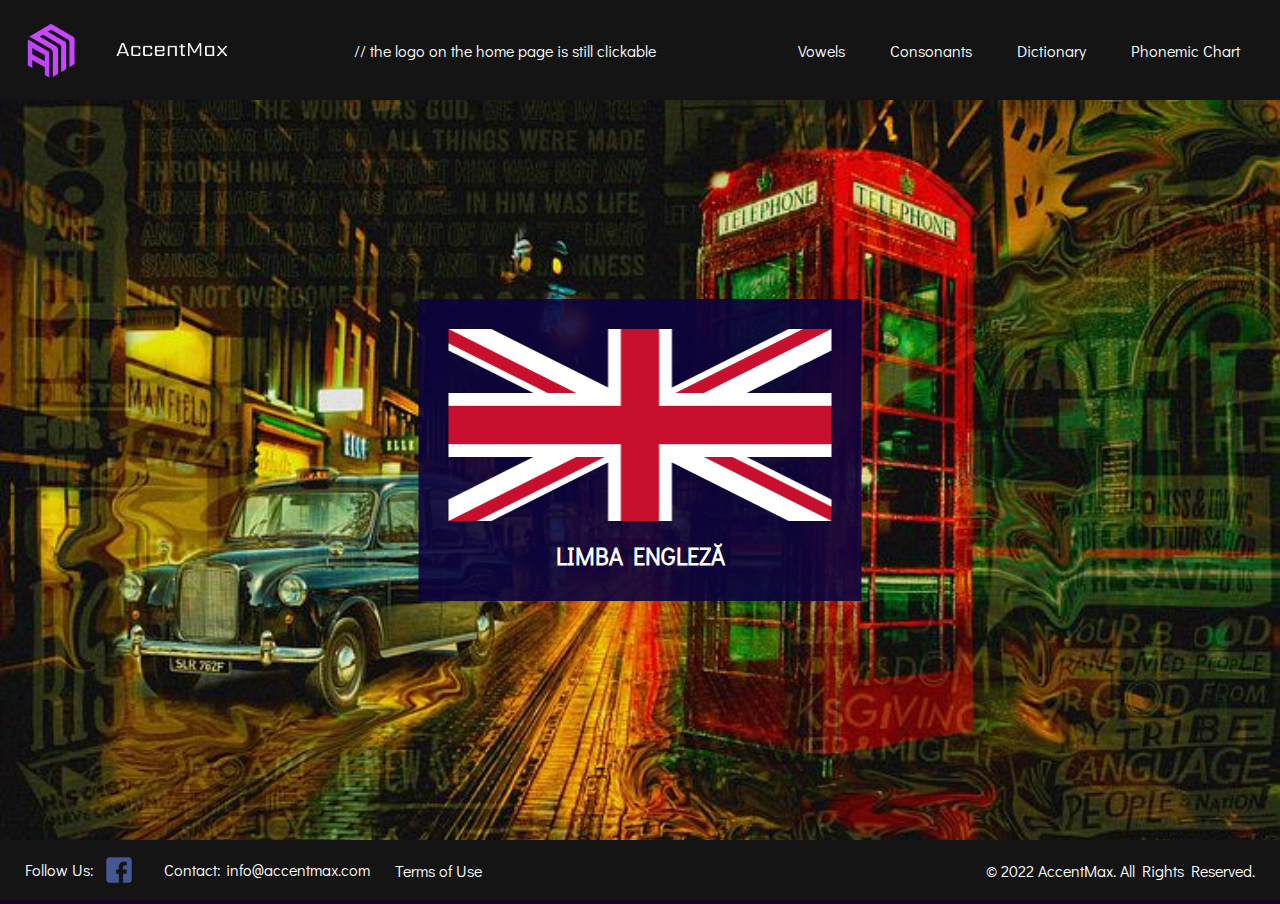
<file: index.html>
<!DOCTYPE html>
<html lang="en">
<head>
    <meta charset="UTF-8">
    <meta name="viewport" content="width=device-width, initial-scale=1.0">
    <title>AccentMax</title>
    <link rel="stylesheet" type="text/css" href="css/main.css">
</head>
<body>
    <div class="terms-container" id="terms-container">
        <div class="terms">
            <h1>
                END USER LICENSE AGREEMENT ("AGREEMENT")
            </h1>
            <p>
                You (the individual or entity accepting this agreement) agree to access and use AccentMax© (the “App”) and website. Access to or use of the AccentMax signifies your acceptance of the following terms and conditions. If you are accepting these terms on behalf of a business entity, you hereby represent that you have the authority to do so. If you do not agree to these terms and conditions, do not access or use the App.
            </p>
            <h3>
                AGREED TERMS
            </h3>
            <h3>
                1. ACKNOWLEDGEMENTS
            </h3>
            <p>
                1.1 The terms of this EULA apply to the App or any of the services accessible through the Desktop App (Services), including any updates or supplements to the App or any Service, unless they come with separate terms, in which case those terms apply. If any open-source software is included in the App or any Service, the terms of an open-source licence may override some of the terms of this EULA. 
            </p>
            <p>
                1.2	We may change these terms at any time by sending you an e-mail with details of the change or notifying you of a change when you next start the App. The new terms may be displayed on-screen and you may be required to read and accept them to continue your use of the Services.
            </p>
            <p>
                1.3	From time to time updates to the App may be issued through the Appstore. Depending on the update, you may not be able to use the Services until you have downloaded or streamed the latest version of the App and accepted any new terms.
            </p>
            <p>
                1.4	You will be assumed to have obtained permission from the owners of the mobile telephone or handheld devices that are controlled, but not owned, by you and described in condition 2.2 and to download or stream a copy of the App onto the Devices. You and they may be charged by your and their service providers for internet access on the Devices. You accept responsibility in accordance with the terms of this EULA for the use of the App or any Service on or in relation to any Device, whether or not it is owned by you.
            </p> 
            <p>
                1.5	By using the App or any of the Services, you consent to us collecting and using technical information about the Devices and related software, hardware and peripherals for Services that are internet-based or wireless to improve our products and to provide any Services to you.
            </p>
            <p>
                1.6	The App or any Service may contain links to other independent third-party websites (Third-party Sites). Third-party Sites are not under our control, and we are not responsible for and do not endorse their content or their privacy policies (if any). You will need to make your own independent judgement regarding your interaction with any Third-party Sites, including the purchase and use of any products or services accessible through them.
            </p>
            <h3>
                2.	GRANT AND SCOPE OF LICENCE
            </h3>
            <p>
                2.1	In consideration of you agreeing to abide by the terms of this EULA, we grant you a non-transferable, non-exclusive licence to use the App on the Devices, subject to these terms and the TOS, incorporated into this EULA by reference. We reserve all other rights.
            </p>
            <p>
                2.2	You may download or stream a copy of the App onto your device and to view, use and display the Desktop App on the Devices for your personal purposes only.
            </p>
            <h3>
                3.	LICENCE RESTRICTIONS
            </h3>
            <p>
                Except as expressly set out in this EULA or as permitted by any local law, you agree:
            </p>
            <p>
                (a)	not to copy the App except where such copying is incidental to normal use of the App, or where it is necessary for the purpose of back-up or operational security;
            </p>
            <p>
                (b)	not to rent, lease, sub-license, loan, translate, merge, adapt, vary or modify the App;
            </p>
            <p>
                (c)	not to make alterations to, or modifications of, the whole or any part of the App, or permit the App or any part of it to be combined with, or become incorporated in, any other programs;
            </p>
            <p>
                (d)	not to disassemble, decompile, reverse-engineer or create derivative works based on the whole or any part of the App;
            </p>
            <p>
                (e)	to keep all copies of the App secure and to maintain accurate and up-to-date records of the number and locations of all copies of the App;
            </p>
            <p>
                (f)	to include our copyright notice on all entire and partial copies you make of the App on any medium;
            </p>
            <p>
                (g)	not to provide or otherwise make available the App in whole or in part (including object and source code), in any form to any person without prior written consent from us; and
            </p>
            <h3>
                4.	ACCEPTABLE USE RESTRICTIONS
            </h3>
            <p>
                You must:
            </p>
            <p>
                (a)	not use the App or any Service in any unlawful manner, for any unlawful purpose, or in any manner inconsistent with this EULA, or act fraudulently or maliciously, for example, by hacking into or inserting malicious code, including viruses, or harmful data, into the App, any Service or any operating system;
            </p>
            <p>
                (b)	not infringe our intellectual property rights or those of any third party in relation to your use of the App or any Service(to the extent that such use is not licensed by this EULA);
            </p>
            <p>
                (c)	not transmit any material that is defamatory, offensive or otherwise objectionable in relation to your use of the App or any Service;
            </p>
            <p>
                (d)	not use the App or any Service in a way that could damage, disable, overburden, impair or compromise our systems or security or interfere with other users; and
            </p>
            <p>
                (e)	not collect or harvest any information or data from any Service or our systems or attempt to decipher any transmissions to or from the servers running any Service.
            </p>
            <h3>
                5.	INTELLECTUAL PROPERTY RIGHTS
            </h3>
            <p>
                5.1	You acknowledge that all intellectual property rights in the App and the Technology anywhere in the world belong to us or our licensors, that rights in the App are licensed (not sold) to you, and that you have no rights in, or to, the App, or the Technology other than the right to use each of them in accordance with the terms of this EULA.
            </p>
            <p>
                5.2	You acknowledge that you have no right to have access to the App in source-code form.
            </p>
            <h3>
                6.	DISCLAIMER / LIABILITY 
            </h3>
            <p>
                6.1	You expressly acknowledge and agree that use of the App and Services provided is at your sole risk and that the entire risk as to satisfactory quality, performance, accuracy and effort is with you.
            </p>
            <p>
                6.2	USE OF THE APP IS AT YOUR OWN RISK. THE APP IS PROVIDED ON AN “AS IS” BASIS. TO THE MAXIMUM EXTENT PERMITTED BY LAW: (A) ACCENTMAX DISCLAIMS ALL LIABILITY WHATSOEVER, WHETHER ARISING IN CONTRACT, TORT (INCLUDING NEGLIGENCE) OR OTHERWISE IN RELATION TO THE APP; AND (B) ALL IMPLIED WARRANTIES, TERMS AND CONDITIONS RELATING TO THE APP (WHETHER IMPLIED BY STATUE, COMMON LAW OR OTHERWISE), INCLUDING (WITHOUT LIMITATION) ANY WARRANTY, TERM OR CONDITION AS TO ACCURACY, COMPLETENESS, SATISFACTORY QUALITY, PERFORMANCE, FITNESS FOR PURPOSE OR ANY SPECIAL PURPOSE, AVAILABILITY, NON INFRINGEMENT, INFORMATION ACCURACY, INTEROPERABILITY, QUIET ENJOYMENT AND TITLE ARE, AS BETWEEN ACCENTMAX AND YOU, HEREBY EXCLUDED. IN PARTICULAR, BUT WITHOUT PREJUDICE TO THE FOREGOING, WE ACCEPT NO RESPONSIBILITY FOR ANY TECHNICAL FAILURE OF THE INTERNET AND/OR THE APP; OR ANY DAMAGE OR INJURY TO USERS OR THEIR EQUIPMENT AS A RESULT OF OR RELATING TO THEIR USE OF THE APP. YOUR STATUTORY RIGHTS ARE NOT AFFECTED.
            </p>
            <h3>
                7.	LIMITATION OF LIABILITY
            </h3>
            <p>
                7.1	You acknowledge that the App has not been developed to meet your individual requirements, and that it is therefore your responsibility to ensure that the facilities and functions of the App meet your requirements.
            </p>
            <p>
                7.2	We only supply the App for domestic and private use. You agree not to use the App for any commercial, business or resale purposes, and we have no liability to you for any loss of profit, loss of business, business interruption, or loss of business opportunity.
            </p>
            <h3>
                8.	SERVICE SUSPENSION
            </h3>
            <p>
                8.1	We reserve the right to suspend or cease providing any services relating to the App, with or without notice, and shall have no liability or responsibility to you in any manner whatsoever if we chooses to do so.
            </p>
                
            <h3>
                9.	COMMUNICATION BETWEEN US
            </h3>
            <p>
                9.1	If you wish to contact us in writing, or if any condition in this EULA requires you to give us notice in writing, you can send this to us by e-mail at support@accentmax.com. We will confirm receipt of this by contacting you in writing, normally by e-mail.
            </p>
            <p>
                9.2	If we have to contact you or give you notice in writing, we will do so by e-mail to the email address you provide to us in your request for the App.
            </p>
            <h3>
                10.	OTHER IMPORTANT TERMS
            </h3>
            <p>
                10.1	We may transfer our rights and obligations under this EULA to another organisation, but this will not affect your rights or our obligations under this EULA.
            </p>
            <p>
                10.2	You may only transfer your rights or obligations under this EULA to another person if we agree in writing.
            </p>  
            <p>
                10.3	If we fail to insist that you perform any of your obligations under this EULA, or if we do not enforce our rights against you, or if we delay in doing so, that will not mean that we have waived our rights against you and will not mean that you do not have to comply with those obligations. If we do waive a default by you, we will only do so in writing, and that will not mean that we will automatically waive any later default by you.
            </p>
            <p>
                10.4	Each of the conditions of this EULA operates separately. If any court or competent authority decides that any of them are unlawful or unenforceable, the remaining conditions will remain in full force and effect.
            </p>
            <p>
                10.5	Please note that this EULA, its subject matter and its formation, are governed by European laws, therefore you agree that they will have non-exclusive jurisdiction.
            </p>
        </div>
        <button onclick="CloseTerms()" class="container-button-terms">Close</button>
    </div>
    <div class="upper-menu">
        <a href=""><img src="images/logo2(3).png"></a>  // the logo on the home page is still clickable
        <div class="links-menu">
            <a target="_blank" href="./vowels/index.html">Vowels</a>
            <a target="_blank" href="./consonants/index.html">Consonants</a>
            <a target="_blank" href="./dictionary/index.html">Dictionary</a>
            <a target="_blank" href="./PhonemicChart/index.html">Phonemic Chart</a>
        </div>
    </div>
    <div class="main-content">
        <div class="flag">
            <img src="images/UK_flag_clipped_rev_2.png">
            <h2>LIMBA  ENGLEZĂ</h2>
        </div>
        <div class="footer">
            <div class="flex">
                <p>Follow Us:</p>
                <a href="https://www.facebook.com/app.AccentMax" target="_blank"><img src="images/facebook_icon_137647.png"></a>
            </div>
            <div class="flex">
                <p>Contact:</p>
                <a href="mailto:info@accentmax.com">info@accentmax.com</a>
            </div>
            <p onclick="ShowTerms()" class="terms-button">Terms of Use</p>
            <p class="rights">© 2022 AccentMax. All Rights Reserved.</p>
        </div>
    </div>
    <script>
        function CloseTerms() {
            document.getElementById("terms-container").style.display = "none"
         }
         function ShowTerms() {
            document.getElementById("terms-container").style.display = "block"
         }
    </script>
</body>
</html>
</file>
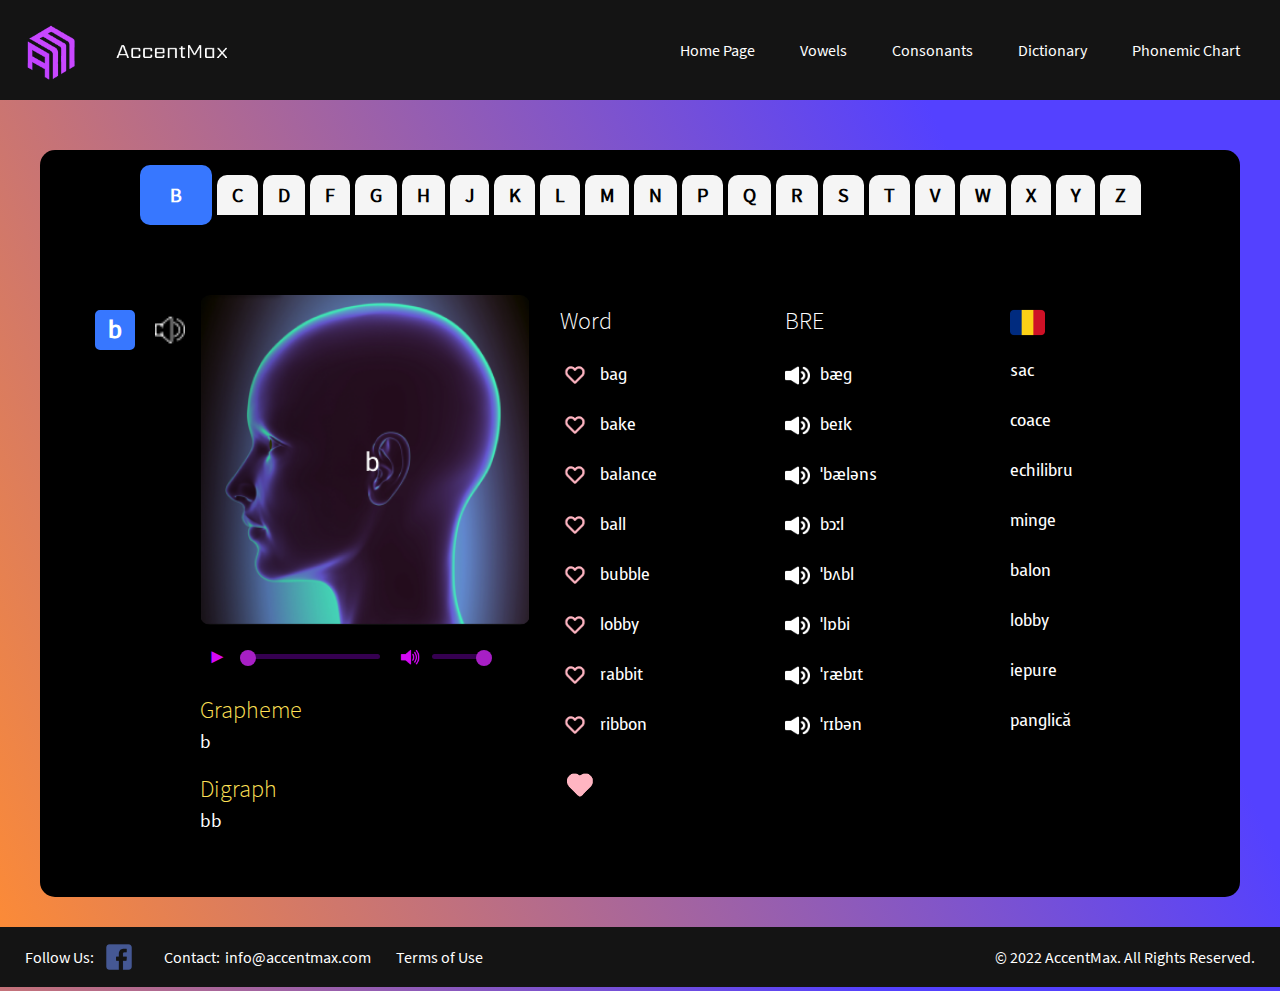
<file: consonants/index.html>
<!DOCTYPE html>
<html lang="en">
    <head>
        <meta charset="utf-8">
        <meta name="viewport" content="width=device-width, initial-scale=1, user-scalable=0">
        <title>Consonants</title>
        <link rel="stylesheet" type="text/css" href="css/main.css">
    </head>
    <body>
        <div class="terms-container" id="terms-container">
            <div class="terms">
                <h1>
                    END USER LICENSE AGREEMENT ("AGREEMENT")
                </h1>
                <p>
                    You (the individual or entity accepting this agreement) agree to access and use AccentMax© (the “App”) and website. Access to or use of the AccentMax signifies your acceptance of the following terms and conditions. If you are accepting these terms on behalf of a business entity, you hereby represent that you have the authority to do so. If you do not agree to these terms and conditions, do not access or use the App.
                </p>
                <h3>
                    AGREED TERMS
                </h3>
                <h3>
                    1. ACKNOWLEDGEMENTS
                </h3>
                <p>
                    1.1 The terms of this EULA apply to the App or any of the services accessible through the Desktop App (Services), including any updates or supplements to the App or any Service, unless they come with separate terms, in which case those terms apply. If any open-source software is included in the App or any Service, the terms of an open-source licence may override some of the terms of this EULA. 
                </p>
                <p>
                    1.2	We may change these terms at any time by sending you an e-mail with details of the change or notifying you of a change when you next start the App. The new terms may be displayed on-screen and you may be required to read and accept them to continue your use of the Services.
                </p>
                <p>
                    1.3	From time to time updates to the App may be issued through the Appstore. Depending on the update, you may not be able to use the Services until you have downloaded or streamed the latest version of the App and accepted any new terms.
                </p>
                <p>
                    1.4	You will be assumed to have obtained permission from the owners of the mobile telephone or handheld devices that are controlled, but not owned, by you and described in condition 2.2 and to download or stream a copy of the App onto the Devices. You and they may be charged by your and their service providers for internet access on the Devices. You accept responsibility in accordance with the terms of this EULA for the use of the App or any Service on or in relation to any Device, whether or not it is owned by you.
                </p> 
                <p>
                    1.5	By using the App or any of the Services, you consent to us collecting and using technical information about the Devices and related software, hardware and peripherals for Services that are internet-based or wireless to improve our products and to provide any Services to you.
                </p>
                <p>
                    1.6	The App or any Service may contain links to other independent third-party websites (Third-party Sites). Third-party Sites are not under our control, and we are not responsible for and do not endorse their content or their privacy policies (if any). You will need to make your own independent judgement regarding your interaction with any Third-party Sites, including the purchase and use of any products or services accessible through them.
                </p>
                <h3>
                    2.	GRANT AND SCOPE OF LICENCE
                </h3>
                <p>
                    2.1	In consideration of you agreeing to abide by the terms of this EULA, we grant you a non-transferable, non-exclusive licence to use the App on the Devices, subject to these terms and the TOS, incorporated into this EULA by reference. We reserve all other rights.
                </p>
                <p>
                    2.2	You may download or stream a copy of the App onto your device and to view, use and display the Desktop App on the Devices for your personal purposes only.
                </p>
                <h3>
                    3.	LICENCE RESTRICTIONS
                </h3>
                <p>
                    Except as expressly set out in this EULA or as permitted by any local law, you agree:
                </p>
                <p>
                    (a)	not to copy the App except where such copying is incidental to normal use of the App, or where it is necessary for the purpose of back-up or operational security;
                </p>
                <p>
                    (b)	not to rent, lease, sub-license, loan, translate, merge, adapt, vary or modify the App;
                </p>
                <p>
                    (c)	not to make alterations to, or modifications of, the whole or any part of the App, or permit the App or any part of it to be combined with, or become incorporated in, any other programs;
                </p>
                <p>
                    (d)	not to disassemble, decompile, reverse-engineer or create derivative works based on the whole or any part of the App;
                </p>
                <p>
                    (e)	to keep all copies of the App secure and to maintain accurate and up-to-date records of the number and locations of all copies of the App;
                </p>
                <p>
                    (f)	to include our copyright notice on all entire and partial copies you make of the App on any medium;
                </p>
                <p>
                    (g)	not to provide or otherwise make available the App in whole or in part (including object and source code), in any form to any person without prior written consent from us; and
                </p>
                <h3>
                    4.	ACCEPTABLE USE RESTRICTIONS
                </h3>
                <p>
                    You must:
                </p>
                <p>
                    (a)	not use the App or any Service in any unlawful manner, for any unlawful purpose, or in any manner inconsistent with this EULA, or act fraudulently or maliciously, for example, by hacking into or inserting malicious code, including viruses, or harmful data, into the App, any Service or any operating system;
                </p>
                <p>
                    (b)	not infringe our intellectual property rights or those of any third party in relation to your use of the App or any Service(to the extent that such use is not licensed by this EULA);
                </p>
                <p>
                    (c)	not transmit any material that is defamatory, offensive or otherwise objectionable in relation to your use of the App or any Service;
                </p>
                <p>
                    (d)	not use the App or any Service in a way that could damage, disable, overburden, impair or compromise our systems or security or interfere with other users; and
                </p>
                <p>
                    (e)	not collect or harvest any information or data from any Service or our systems or attempt to decipher any transmissions to or from the servers running any Service.
                </p>
                <h3>
                    5.	INTELLECTUAL PROPERTY RIGHTS
                </h3>
                <p>
                    5.1	You acknowledge that all intellectual property rights in the App and the Technology anywhere in the world belong to us or our licensors, that rights in the App are licensed (not sold) to you, and that you have no rights in, or to, the App, or the Technology other than the right to use each of them in accordance with the terms of this EULA.
                </p>
                <p>
                    5.2	You acknowledge that you have no right to have access to the App in source-code form.
                </p>
                <h3>
                    6.	DISCLAIMER / LIABILITY 
                </h3>
                <p>
                    6.1	You expressly acknowledge and agree that use of the App and Services provided is at your sole risk and that the entire risk as to satisfactory quality, performance, accuracy and effort is with you.
                </p>
                <p>
                    6.2	USE OF THE APP IS AT YOUR OWN RISK. THE APP IS PROVIDED ON AN “AS IS” BASIS. TO THE MAXIMUM EXTENT PERMITTED BY LAW: (A) ACCENTMAX DISCLAIMS ALL LIABILITY WHATSOEVER, WHETHER ARISING IN CONTRACT, TORT (INCLUDING NEGLIGENCE) OR OTHERWISE IN RELATION TO THE APP; AND (B) ALL IMPLIED WARRANTIES, TERMS AND CONDITIONS RELATING TO THE APP (WHETHER IMPLIED BY STATUE, COMMON LAW OR OTHERWISE), INCLUDING (WITHOUT LIMITATION) ANY WARRANTY, TERM OR CONDITION AS TO ACCURACY, COMPLETENESS, SATISFACTORY QUALITY, PERFORMANCE, FITNESS FOR PURPOSE OR ANY SPECIAL PURPOSE, AVAILABILITY, NON INFRINGEMENT, INFORMATION ACCURACY, INTEROPERABILITY, QUIET ENJOYMENT AND TITLE ARE, AS BETWEEN ACCENTMAX AND YOU, HEREBY EXCLUDED. IN PARTICULAR, BUT WITHOUT PREJUDICE TO THE FOREGOING, WE ACCEPT NO RESPONSIBILITY FOR ANY TECHNICAL FAILURE OF THE INTERNET AND/OR THE APP; OR ANY DAMAGE OR INJURY TO USERS OR THEIR EQUIPMENT AS A RESULT OF OR RELATING TO THEIR USE OF THE APP. YOUR STATUTORY RIGHTS ARE NOT AFFECTED.
                </p>
                <h3>
                    7.	LIMITATION OF LIABILITY
                </h3>
                <p>
                    7.1	You acknowledge that the App has not been developed to meet your individual requirements, and that it is therefore your responsibility to ensure that the facilities and functions of the App meet your requirements.
                </p>
                <p>
                    7.2	We only supply the App for domestic and private use. You agree not to use the App for any commercial, business or resale purposes, and we have no liability to you for any loss of profit, loss of business, business interruption, or loss of business opportunity.
                </p>
                <h3>
                    8.	SERVICE SUSPENSION
                </h3>
                <p>
                    8.1	We reserve the right to suspend or cease providing any services relating to the App, with or without notice, and shall have no liability or responsibility to you in any manner whatsoever if we chooses to do so.
                </p>
                    
                <h3>
                    9.	COMMUNICATION BETWEEN US
                </h3>
                <p>
                    9.1	If you wish to contact us in writing, or if any condition in this EULA requires you to give us notice in writing, you can send this to us by e-mail at support@accentmax.com. We will confirm receipt of this by contacting you in writing, normally by e-mail.
                </p>
                <p>
                    9.2	If we have to contact you or give you notice in writing, we will do so by e-mail to the email address you provide to us in your request for the App.
                </p>
                <h3>
                    10.	OTHER IMPORTANT TERMS
                </h3>
                <p>
                    10.1	We may transfer our rights and obligations under this EULA to another organisation, but this will not affect your rights or our obligations under this EULA.
                </p>
                <p>
                    10.2	You may only transfer your rights or obligations under this EULA to another person if we agree in writing.
                </p>  
                <p>
                    10.3	If we fail to insist that you perform any of your obligations under this EULA, or if we do not enforce our rights against you, or if we delay in doing so, that will not mean that we have waived our rights against you and will not mean that you do not have to comply with those obligations. If we do waive a default by you, we will only do so in writing, and that will not mean that we will automatically waive any later default by you.
                </p>
                <p>
                    10.4	Each of the conditions of this EULA operates separately. If any court or competent authority decides that any of them are unlawful or unenforceable, the remaining conditions will remain in full force and effect.
                </p>
                <p>
                    10.5	Please note that this EULA, its subject matter and its formation, are governed by European laws, therefore you agree that they will have non-exclusive jurisdiction.
                </p>
            </div>
            <button onclick="CloseTerms()" class="container-button-terms">Close</button>
        </div>
        <div class="favorite-words" id="favorite-words">
            <h2 class="title-favorite">Favorite Words</h2>
            <a onclick="ShowFavorites()">✕</a>
            <div id="append-words-favorite"></div>
        </div>
        <div class="upper-menu">
            <img src="../images/logo2(3).png">
            <div class="links-menu">
                <a href="../index.html" target="_blank">Home Page</a>
                <a href="../vowels/index.html" target="_blank">Vowels</a>
                <a href="../consonants/index.html">Consonants</a>
                <a href="../dictionary/index.html" target="_blank">Dictionary</a>
                <a href="../PhonemicChart/index.html" target="_blank">Phonemic Chart</a>
            </div>
        </div>
        <div id="main-content">
            <div class="main-container">
                <div class="upper-menu-selection">
                    <div class="menu-button letter-active" id="button-0" onclick="SelectConsonant(0)">B</div>
                    <div class="menu-button" id="button-1" onclick="SelectConsonant(1)">C</div>
                    <div class="menu-button" id="button-2" onclick="SelectConsonant(2)">D</div>
                    <div class="menu-button" id="button-3" onclick="SelectConsonant(3)">F</div>
                    <div class="menu-button" id="button-4" onclick="SelectConsonant(4)">G</div>
                    <div class="menu-button" id="button-5" onclick="SelectConsonant(5)">H</div>
                    <div class="menu-button" id="button-6" onclick="SelectConsonant(6)">J</div>
                    <div class="menu-button" id="button-7" onclick="SelectConsonant(7)">K</div>
                    <div class="menu-button" id="button-8" onclick="SelectConsonant(8)">L</div>
                    <div class="menu-button" id="button-9" onclick="SelectConsonant(9)">M</div>
                    <div class="menu-button" id="button-10" onclick="SelectConsonant(10)">N</div>
                    <div class="menu-button" id="button-11" onclick="SelectConsonant(11)">P</div>
                    <div class="menu-button" id="button-12" onclick="SelectConsonant(12)">Q</div>
                    <div class="menu-button" id="button-13" onclick="SelectConsonant(13)">R</div>
                    <div class="menu-button" id="button-14" onclick="SelectConsonant(14)">S</div>
                    <div class="menu-button" id="button-15" onclick="SelectConsonant(15)">T</div>
                    <div class="menu-button" id="button-16" onclick="SelectConsonant(16)">V</div>
                    <div class="menu-button" id="button-17" onclick="SelectConsonant(17)">W</div>
                    <div class="menu-button" id="button-18" onclick="SelectConsonant(18)">X</div>
                    <div class="menu-button" id="button-19" onclick="SelectConsonant(19)">Y</div>
                    <div class="menu-button" id="button-20" onclick="SelectConsonant(20)">Z</div>
                </div>
                <div class="specific-content" id="specific-content-0">
                    <div class="sounds-section">
                        <div class="sound-container sound-selected">
                            <p id="letter-sound-0" onclick="ChangeLetter(0)" class="not-clickable">b</p>
                            <img onclick="PlaySound(0)" src="images/Speaker.png">
                        </div>
                    </div>
                    <div class="video-section">
                        <video width="330" height="330" id="video" poster="./thumbnails/b.png">
                            <source src="video_consonants/b.mp4" type="video/mp4" id="source">
                        </video>
                        <div id="video-controls">
                            <div>
                                <button type="button" id="play-pause">&#9658;</button>
                                <input type="range" id="seek-bar" value="0">
                            </div>
                            <div>
                                <button type="button" id="mute"><img src="./images/speaker-icon-video.png"></button>
                                <input type="range" id="volume-bar" min="0" max="1" step="0.1" value="1">
                            </div>
                        </div>
                        <h2>Grapheme</h2>
                        <h3>b</h3>
                        <h2>Digraph</h2>
                        <h3>bb</h3>
                    </div>
                    <div class="words-section">
                        <div class="word-line">
                            <h2 class="center">Word</h2>
                            <h2 class="center">BRE</h2>
                            <div class="flex-title">
                                
                                <img src="images/flag.png">
                            </div>
                        </div>
                        <div id="words-list">
                            <div class="word-line" id="word-line-0">
                                <div class="word-wrapper" id="word-wrapper-0">
                                    <img id="favorite-icon-0" onclick="ChangeImg(0, 0)" src="images/favorite-icon.png">
                                    <span class="center">bag</span>
                                </div>
                                <div class="bre-wrapper" id="bre-wrapper-0">
                                    <img onclick="SpeakWord(0)" src="images/Speaker_Icon.png">
                                    <span class="center">bæg</span>
                                </div>
                                <p class="center">sac</p>
                            </div>
                            <div class="word-line" id="word-line-1">
                                <div class="word-wrapper" id="word-wrapper-1">
                                    <img id="favorite-icon-1" onclick="ChangeImg(1, 0)" src="images/favorite-icon.png">
                                    <span class="center">bake</span>
                                </div>
                                <div class="bre-wrapper" id="bre-wrapper-1">
                                    <img onclick="SpeakWord(1)" src="images/Speaker_Icon.png">
                                    <span class="center">beɪk</span>
                                </div>
                                <p class="center">coace</p>
                            </div>
                            <div class="word-line" id="word-line-2">
                                <div class="word-wrapper" id="word-wrapper-2">
                                    <img id="favorite-icon-2" onclick="ChangeImg(2, 0)" src="images/favorite-icon.png">
                                    <span class="center">balance</span>
                                </div>
                                <div class="bre-wrapper" id="bre-wrapper-2">
                                    <img onclick="SpeakWord(2)" src="images/Speaker_Icon.png">
                                    <span class="center">ˈbæləns</span>
                                </div>
                                <p class="center">echilibru</p>
                            </div>
                            <div class="word-line" id="word-line-3">
                                <div class="word-wrapper" id="word-wrapper-3">
                                    <img id="favorite-icon-3" onclick="ChangeImg(3, 0)" src="images/favorite-icon.png">
                                    <span class="center">ball</span>
                                </div>
                                <div class="bre-wrapper" id="bre-wrapper-3">
                                    <img onclick="SpeakWord(3)" src="images/Speaker_Icon.png">
                                    <span class="center">bɔːl</span>
                                </div>
                                <p class="center">minge</p>
                            </div>
                            <div class="word-line" id="word-line-4">
                                <div class="word-wrapper" id="word-wrapper-4">
                                    <img id="favorite-icon-4" onclick="ChangeImg(4, 0)" src="images/favorite-icon.png">
                                    <span class="center">bubble</span>
                                </div>
                                <div class="bre-wrapper" id="bre-wrapper-4">
                                    <img onclick="SpeakWord(4)" src="images/Speaker_Icon.png">
                                    <span class="center">ˈbʌbl</span>
                                </div>
                                <p class="center">balon</p>
                            </div>
                            <div class="word-line" id="word-line-5">
                                <div class="word-wrapper" id="word-wrapper-5">
                                    <img id="favorite-icon-5" onclick="ChangeImg(5, 0)" src="images/favorite-icon.png">
                                    <span class="center">lobby</span>
                                </div>
                                <div class="bre-wrapper" id="bre-wrapper-5">
                                    <img onclick="SpeakWord(5)" src="images/Speaker_Icon.png">
                                    <span class="center">ˈlɒbi</span>
                                </div>
                                <p class="center">lobby</p>
                            </div>
                            <div class="word-line" id="word-line-6">
                                <div class="word-wrapper" id="word-wrapper-6">
                                    <img id="favorite-icon-6" onclick="ChangeImg(6, 0)" src="images/favorite-icon.png">
                                    <span class="center">rabbit</span>
                                </div>
                                <div class="bre-wrapper" id="bre-wrapper-6">
                                    <img onclick="SpeakWord(6)" src="images/Speaker_Icon.png">
                                    <span class="center">ˈræbɪt</span>
                                </div>
                                <p class="center">iepure</p>
                            </div>
                            <div class="word-line" id="word-line-7">
                                <div class="word-wrapper" id="word-wrapper-7">
                                    <img id="favorite-icon-7" onclick="ChangeImg(7, 0)" src="images/favorite-icon.png">
                                    <span class="center">ribbon</span>
                                </div>
                                <div class="bre-wrapper" id="bre-wrapper-7">
                                    <img onclick="SpeakWord(7)" src="images/Speaker_Icon.png">
                                    <span class="center">ˈrɪbən</span>
                                </div>
                                <p class="center">panglică</p>
                            </div>
                        </div>
                        <div class="show-favorites" onclick="ShowFavorites()">
                            <img id="favorite-icon-button" src="images/favorite-icon-active.png">
                            
                        </div>
                    </div>
                </div>
                <div class="specific-content" id="specific-content-1">
                    <div class="sounds-section">
                        <div class="sound-container sound-selected">
                            <p id="letter-sound-0" onclick="ChangeLetter(0)">s</p>
                            <img onclick="PlaySound(0)" src="images/Speaker.png">
                        </div>
                        <div class="sound-container">
                            <p id="letter-sound-1" onclick="ChangeLetter(1)">k</p>
                            <img onclick="PlaySound(1)" src="images/Speaker.png">
                        </div>
                        <div class="sound-container">
                            <p id="letter-sound-2" onclick="ChangeLetter(2)">tʃ</p>
                            <img onclick="PlaySound(2)" src="images/Speaker.png">
                        </div>
                        <div class="sound-container">
                            <p id="letter-sound-3" onclick="ChangeLetter(3)">ʃ</p>
                            <img onclick="PlaySound(3)" src="images/Speaker.png">
                        </div>
                    </div>
                    <div class="video-section">
                        <video width="330" height="330" id="video" poster="./thumbnails/s.png">
                            <source src="video_consonants/s.mp4" type="video/mp4" id="source">
                        </video>
                        <div id="video-controls">
                            <div>
                                <button type="button" id="play-pause">&#9658;</button>
                                <input type="range" id="seek-bar" value="0">
                            </div>
                            <div>
                                <button type="button" id="mute"><img src="./images/speaker-icon-video.png"></button>
                                <input type="range" id="volume-bar" min="0" max="1" step="0.1" value="1">
                            </div>
                        </div>
                        <h2>Grapheme</h2>
                        <h3>c, cc, ck, ch</h3>
                        <h2>Digraph</h2>
                        <h3>cc, ck, ch</h3>
                    </div>
                    <div class="words-section">
                        <div class="word-line">
                            <h2 class="center">Word</h2>
                            <h2 class="center">BRE</h2>
                            <div class="flex-title">
                                <img src="images/flag.png">
                            </div>
                        </div>
                        <div id="words-list">
                            <div class="word-line" id="word-line-0">
                                <div class="word-wrapper" id="word-wrapper-0">
                                    <img id="favorite-icon-0" onclick="ChangeImg(0, 1)" src="images/favorite-icon.png">
                                    <span class="center">cancel</span>
                                </div>
                                <div class="bre-wrapper" id="bre-wrapper-0">
                                    <img onclick="SpeakWord(0)" src="images/Speaker_Icon.png">
                                    <span class="center">ˈkænsəl</span>
                                </div>
                                <p class="center">anula</p>
                            </div>
                            <div class="word-line" id="word-line-1">
                                <div class="word-wrapper" id="word-wrapper-1">
                                    <img id="favorite-icon-1" onclick="ChangeImg(1, 1)" src="images/favorite-icon.png">
                                    <span class="center">cell</span>
                                </div>
                                <div class="bre-wrapper" id="bre-wrapper-1">
                                    <img onclick="SpeakWord(1)" src="images/Speaker_Icon.png">
                                    <span class="center">sel</span>
                                </div>
                                <p class="center">celulă</p>
                            </div>
                            <div class="word-line" id="word-line-2">
                                <div class="word-wrapper" id="word-wrapper-2">
                                    <img id="favorite-icon-2" onclick="ChangeImg(2, 1)" src="images/favorite-icon.png">
                                    <span class="center">capacity</span>
                                </div>
                                <div class="bre-wrapper" id="bre-wrapper-2">
                                    <img onclick="SpeakWord(2)" src="images/Speaker_Icon.png">
                                    <span class="center">kəˈpæsɪti</span>
                                </div>
                                <p class="center">capacitate</p>
                            </div>
                            <div class="word-line" id="word-line-3">
                                <div class="word-wrapper" id="word-wrapper-3">
                                    <img id="favorite-icon-3" onclick="ChangeImg(3, 1)" src="images/favorite-icon.png">
                                    <span class="center">case</span>
                                </div>
                                <div class="bre-wrapper" id="bre-wrapper-3">
                                    <img onclick="SpeakWord(3)" src="images/Speaker_Icon.png">
                                    <span class="center">keɪs</span>
                                </div>
                                <p class="center">caz</p>
                            </div>
                            <div class="word-line" id="word-line-4">
                                <div class="word-wrapper" id="word-wrapper-4">
                                    <img id="favorite-icon-4" onclick="ChangeImg(4, 1)" src="images/favorite-icon.png">
                                    <span class="center">accident</span>
                                </div>
                                <div class="bre-wrapper" id="bre-wrapper-4">
                                    <img onclick="SpeakWord(4)" src="images/Speaker_Icon.png">
                                    <span class="center">ˈæksɪdənt</span>
                                </div>
                                <p class="center">accident</p>
                            </div>
                            <div class="word-line" id="word-line-5">
                                <div class="word-wrapper" id="word-wrapper-5">
                                    <img id="favorite-icon-5" onclick="ChangeImg(5, 1)" src="images/favorite-icon.png">
                                    <span class="center">accommodate</span>
                                </div>
                                <div class="bre-wrapper" id="bre-wrapper-5">
                                    <img onclick="SpeakWord(5)" src="images/Speaker_Icon.png">
                                    <span class="center">əˈkɒmədeɪt</span>
                                </div>
                                <p class="center">găzdui</p>
                            </div>
                            <div class="word-line" id="word-line-6">
                                <div class="word-wrapper" id="word-wrapper-6">
                                    <img id="favorite-icon-6" onclick="ChangeImg(6, 1)" src="images/favorite-icon.png">
                                    <span class="center">black</span>
                                </div>
                                <div class="bre-wrapper" id="bre-wrapper-6">
                                    <img onclick="SpeakWord(6)" src="images/Speaker_Icon.png">
                                    <span class="center">blæk</span>
                                </div>
                                <p class="center">negru</p>
                            </div>
                            <div class="word-line" id="word-line-7">
                                <div class="word-wrapper" id="word-wrapper-7">
                                    <img id="favorite-icon-7" onclick="ChangeImg(7, 1)" src="images/favorite-icon.png">
                                    <span class="center">clock</span>
                                </div>
                                <div class="bre-wrapper" id="bre-wrapper-7">
                                    <img onclick="SpeakWord(7)" src="images/Speaker_Icon.png">
                                    <span class="center">klɒk</span>
                                </div>
                                <p class="center">ceas</p>
                            </div>
                            <div class="word-line" id="word-line-8">
                                <div class="word-wrapper" id="word-wrapper-8">
                                    <img id="favorite-icon-8" onclick="ChangeImg(8, 1)" src="images/favorite-icon.png">
                                    <span class="center">chair</span>
                                </div>
                                <div class="bre-wrapper" id="bre-wrapper-8">
                                    <img onclick="SpeakWord(8)" src="images/Speaker_Icon.png">
                                    <span class="center">ʧeə</span>
                                </div>
                                <p class="center">scaun</p>
                            </div>
                            <div class="word-line" id="word-line-9">
                                <div class="word-wrapper" id="word-wrapper-9">
                                    <img id="favorite-icon-9" onclick="ChangeImg(9, 1)" src="images/favorite-icon.png">
                                    <span class="center">chance</span>
                                </div>
                                <div class="bre-wrapper" id="bre-wrapper-9">
                                    <img onclick="SpeakWord(9)" src="images/Speaker_Icon.png">
                                    <span class="center">ʧɑːns</span>
                                </div>
                                <p class="center">şansă</p>
                            </div>
                            <div class="word-line" id="word-line-10">
                                <div class="word-wrapper" id="word-wrapper-10">
                                    <img id="favorite-icon-10" onclick="ChangeImg(10, 1)" src="images/favorite-icon.png">
                                    <span class="center">crucial</span>
                                </div>
                                <div class="bre-wrapper" id="bre-wrapper-10">
                                    <img onclick="SpeakWord(10)" src="images/Speaker_Icon.png">
                                    <span class="center">ˈkruːʃəl</span>
                                </div>
                                <p class="center">crucial</p>
                            </div>
                        </div>
                        <div class="show-favorites" onclick="ShowFavorites()">
                            <img id="favorite-icon-button" src="images/favorite-icon-active.png">
                            
                        </div>
                    </div>
                </div>
                <div class="specific-content" id="specific-content-2">
                    <div class="sounds-section">
                        <div class="sound-container sound-selected">
                            <p id="letter-sound-0" onclick="ChangeLetter(0)">d</p>
                            <img onclick="PlaySound(0)" src="images/Speaker.png">
                        </div>
                        <div class="sound-container">
                            <p id="letter-sound-1" onclick="ChangeLetter(1)">dʒ</p>
                            <img onclick="PlaySound(1)" src="images/Speaker.png">
                        </div>
                    </div>
                    <div class="video-section">
                        <video width="330" height="330" id="video" poster="./thumbnails/d.png">
                            <source src="video_consonants/d.mp4" type="video/mp4" id="source">
                        </video>
                        <div id="video-controls">
                            <div>
                                <button type="button" id="play-pause">&#9658;</button>
                                <input type="range" id="seek-bar" value="0">
                            </div>
                            <div>
                                <button type="button" id="mute"><img src="./images/speaker-icon-video.png"></button>
                                <input type="range" id="volume-bar" min="0" max="1" step="0.1" value="1">
                            </div>
                        </div>
                        <h2>Grapheme</h2>
                        <h3>d</h3>
                        <h2>Digraph</h2>
                        <h3>dd, dg</h3>
                    </div>
                    <div class="words-section">
                        <div class="word-line">
                            <h2 class="center">Word</h2>
                            <h2 class="center">BRE</h2>
                            <div class="flex-title">
                                
                                <img src="images/flag.png">
                            </div>
                        </div>
                        <div id="words-list">
                            <div class="word-line" id="word-line-0">
                                <div class="word-wrapper" id="word-wrapper-0">
                                    <img id="favorite-icon-0" onclick="ChangeImg(0, 2)" src="images/favorite-icon.png">
                                    <span class="center">acid</span>
                                </div>
                                <div class="bre-wrapper" id="bre-wrapper-0">
                                    <img onclick="SpeakWord(0)" src="images/Speaker_Icon.png">
                                    <span class="center">ˈæsɪd</span>
                                </div>
                                <p class="center">acid</p>
                            </div>
                            <div class="word-line" id="word-line-1">
                                <div class="word-wrapper" id="word-wrapper-1">
                                    <img id="favorite-icon-1" onclick="ChangeImg(1, 2)" src="images/favorite-icon.png">
                                    <span class="center">odd</span>
                                </div>
                                <div class="bre-wrapper" id="bre-wrapper-1">
                                    <img onclick="SpeakWord(1)" src="images/Speaker_Icon.png">
                                    <span class="center">ɒd</span>
                                </div>
                                <p class="center">ciudat</p>
                            </div>
                            <div class="word-line" id="word-line-2">
                                <div class="word-wrapper" id="word-wrapper-2">
                                    <img id="favorite-icon-2" onclick="ChangeImg(2, 2)" src="images/favorite-icon.png">
                                    <span class="center">bridge</span>
                                </div>
                                <div class="bre-wrapper" id="bre-wrapper-2">
                                    <img onclick="SpeakWord(2)" src="images/Speaker_Icon.png">
                                    <span class="center">brɪʤ</span>
                                </div>
                                <p class="center">pod</p>
                            </div>
                            <div class="word-line" id="word-line-3">
                                <div class="word-wrapper" id="word-wrapper-3">
                                    <img id="favorite-icon-3" onclick="ChangeImg(3, 2)" src="images/favorite-icon.png">
                                    <span class="center">edge</span>
                                </div>
                                <div class="bre-wrapper" id="bre-wrapper-3">
                                    <img onclick="SpeakWord(3)" src="images/Speaker_Icon.png">
                                    <span class="center">eʤ</span>
                                </div>
                                <p class="center">margine</p>
                            </div>
                        </div>
                        <div class="show-favorites" onclick="ShowFavorites()">
                            <img id="favorite-icon-button" src="images/favorite-icon-active.png">
                            
                        </div>
                    </div>
                </div>
                <div class="specific-content" id="specific-content-3">
                    <div class="sounds-section">
                        <div class="sound-container sound-selected">
                            <p id="letter-sound-0" onclick="ChangeLetter(0)" class="not-clickable">f</p>
                            <img onclick="PlaySound(0)" src="images/Speaker.png">
                        </div>
                    </div>
                    <div class="video-section">
                        <video width="330" height="330" id="video" poster="./thumbnails/f.png">
                            <source src="video_consonants/f.mp4" type="video/mp4" id="source">
                        </video>
                        <div id="video-controls">
                            <div>
                                <button type="button" id="play-pause">&#9658;</button>
                                <input type="range" id="seek-bar" value="0">
                            </div>
                            <div>
                                <button type="button" id="mute"><img src="./images/speaker-icon-video.png"></button>
                                <input type="range" id="volume-bar" min="0" max="1" step="0.1" value="1">
                            </div>
                        </div>
                        <h2>Grapheme</h2>
                        <h3>f</h3>
                        <h2>Digraph</h2>
                        <h3>ff</h3>
                    </div>
                    <div class="words-section">
                        <div class="word-line">
                            <h2 class="center">Word</h2>
                            <h2 class="center">BRE</h2>
                            <div class="flex-title">
                                
                                <img src="images/flag.png">
                            </div>
                        </div>
                        <div id="words-list">
                            <div class="word-line" id="word-line-0">
                                <div class="word-wrapper" id="word-wrapper-0">
                                    <img id="favorite-icon-0" onclick="ChangeImg(0, 3)" src="images/favorite-icon.png">
                                    <span class="center">factory</span>
                                </div>
                                <div class="bre-wrapper" id="bre-wrapper-0">
                                    <img onclick="SpeakWord(0)" src="images/Speaker_Icon.png">
                                    <span class="center">ˈfæktəri</span>
                                </div>
                                <p class="center">fabrică</p>
                            </div>
                            <div class="word-line" id="word-line-1">
                                <div class="word-wrapper" id="word-wrapper-1">
                                    <img id="favorite-icon-1" onclick="ChangeImg(1, 3)" src="images/favorite-icon.png">
                                    <span class="center">feeling</span>
                                </div>
                                <div class="bre-wrapper" id="bre-wrapper-1">
                                    <img onclick="SpeakWord(1)" src="images/Speaker_Icon.png">
                                    <span class="center">ˈfiːlɪŋ</span>
                                </div>
                                <p class="center">sentiment</p>
                            </div>
                            <div class="word-line" id="word-line-2">
                                <div class="word-wrapper" id="word-wrapper-2">
                                    <img id="favorite-icon-2" onclick="ChangeImg(2, 3)" src="images/favorite-icon.png">
                                    <span class="center">different</span>
                                </div>
                                <div class="bre-wrapper" id="bre-wrapper-2">
                                    <img onclick="SpeakWord(2)" src="images/Speaker_Icon.png">
                                    <span class="center">ˈdɪfrənt</span>
                                </div>
                                <p class="center">diferit</p>
                            </div>
                            <div class="word-line" id="word-line-3">
                                <div class="word-wrapper" id="word-wrapper-3">
                                    <img id="favorite-icon-3" onclick="ChangeImg(3, 3)" src="images/favorite-icon.png">
                                    <span class="center">difficult</span>
                                </div>
                                <div class="bre-wrapper" id="bre-wrapper-3">
                                    <img onclick="SpeakWord(3)" src="images/Speaker_Icon.png">
                                    <span class="center">ˈdɪfɪkəlt</span>
                                </div>
                                <p class="center">dificil</p>
                            </div>
                        </div>
                        <div class="show-favorites" onclick="ShowFavorites()">
                            <img id="favorite-icon-button" src="images/favorite-icon-active.png">
                            
                        </div>
                    </div>
                </div>
                <div class="specific-content" id="specific-content-4">
                    <div class="sounds-section">
                        <div class="sound-container sound-selected">
                            <p id="letter-sound-0" onclick="ChangeLetter(0)">dʒ</p>
                            <img onclick="PlaySound(0)" src="images/Speaker.png">
                        </div>
                        <div class="sound-container">
                            <p id="letter-sound-1" onclick="ChangeLetter(1)">g</p>
                            <img onclick="PlaySound(1)" src="images/Speaker.png">
                        </div>
                    </div>
                    <div class="video-section">
                        <video width="330" height="330" id="video" poster="./thumbnails/dʒ.png">
                            <source src="video_consonants/dʒ.mp4" type="video/mp4" id="source">
                        </video>
                        <div id="video-controls">
                            <div>
                                <button type="button" id="play-pause">&#9658;</button>
                                <input type="range" id="seek-bar" value="0">
                            </div>
                            <div>
                                <button type="button" id="mute"><img src="./images/speaker-icon-video.png"></button>
                                <input type="range" id="volume-bar" min="0" max="1" step="0.1" value="1">
                            </div>
                        </div>
                        <h2>Grapheme</h2>
                        <h3>g</h3>
                        <h2>Digraph</h2>
                        <h3>gg</h3>
                    </div>
                    <div class="words-section">
                        <div class="word-line">
                            <h2 class="center">Word</h2>
                            <h2 class="center">BRE</h2>
                            <div class="flex-title">
                                
                                <img src="images/flag.png">
                            </div>
                        </div>
                        <div id="words-list">
                            <div class="word-line" id="word-line-0">
                                <div class="word-wrapper" id="word-wrapper-0">
                                    <img id="favorite-icon-0" onclick="ChangeImg(0, 4)" src="images/favorite-icon.png">
                                    <span class="center">age</span>
                                </div>
                                <div class="bre-wrapper" id="bre-wrapper-0">
                                    <img onclick="SpeakWord(0)" src="images/Speaker_Icon.png">
                                    <span class="center">eɪʤ</span>
                                </div>
                                <p class="center">vârstă</p>
                            </div>
                            <div class="word-line" id="word-line-1">
                                <div class="word-wrapper" id="word-wrapper-1">
                                    <img id="favorite-icon-1" onclick="ChangeImg(1, 4)" src="images/favorite-icon.png">
                                    <span class="center">agent</span>
                                </div>
                                <div class="bre-wrapper" id="bre-wrapper-1">
                                    <img onclick="SpeakWord(1)" src="images/Speaker_Icon.png">
                                    <span class="center">ˈeɪʤənt</span>
                                </div>
                                <p class="center">agent</p>
                            </div>
                            <div class="word-line" id="word-line-2">
                                <div class="word-wrapper" id="word-wrapper-2">
                                    <img id="favorite-icon-2" onclick="ChangeImg(2, 4)" src="images/favorite-icon.png">
                                    <span class="center">aggressive</span>
                                </div>
                                <div class="bre-wrapper" id="bre-wrapper-2">
                                    <img onclick="SpeakWord(2)" src="images/Speaker_Icon.png">
                                    <span class="center">əˈgresɪv</span>
                                </div>
                                <p class="center">agresiv</p>
                            </div>
                            <div class="word-line" id="word-line-3">
                                <div class="word-wrapper" id="word-wrapper-3">
                                    <img id="favorite-icon-3" onclick="ChangeImg(3, 4)" src="images/favorite-icon.png">
                                    <span class="center">egg</span>
                                </div>
                                <div class="bre-wrapper" id="bre-wrapper-3">
                                    <img onclick="SpeakWord(3)" src="images/Speaker_Icon.png">
                                    <span class="center">eg</span>
                                </div>
                                <p class="center">ou</p>
                            </div>
                        </div>
                        <div class="show-favorites" onclick="ShowFavorites()">
                            <img id="favorite-icon-button" src="images/favorite-icon-active.png">
                            
                        </div>
                    </div>
                </div>
                <div class="specific-content" id="specific-content-5">
                    <div class="sounds-section">
                        <div class="sound-container sound-selected">
                            <p id="letter-sound-0" onclick="ChangeLetter(0)" class="not-clickable">h</p>
                            <img onclick="PlaySound(0)" src="images/Speaker.png">
                        </div>
                        <div class="sound-container">
                            <p id="letter-sound-1" class="not-clickable">∅</p>
                            <img style="opacity: 0 !important;" src="images/Speaker.png">
                        </div>
                    </div>
                    <div class="video-section">
                        <video width="330" height="330" id="video" poster="./thumbnails/h.png">
                            <source src="video_consonants/h.mp4" type="video/mp4" id="source">
                        </video>
                        <div id="video-controls">
                            <div>
                                <button type="button" id="play-pause">&#9658;</button>
                                <input type="range" id="seek-bar" value="0">
                            </div>
                            <div>
                                <button type="button" id="mute"><img src="./images/speaker-icon-video.png"></button>
                                <input type="range" id="volume-bar" min="0" max="1" step="0.1" value="1">
                            </div>
                        </div>
                        <h2>Grapheme</h2>
                        <h3>h</h3>
                    </div>
                    <div class="words-section">
                        <div class="word-line">
                            <h2 class="center">Word</h2>
                            <h2 class="center">BRE</h2>
                            <div class="flex-title">
                                
                                <img src="images/flag.png">
                            </div>
                        </div>
                        <div id="words-list">
                            <div class="word-line" id="word-line-0">
                                <div class="word-wrapper" id="word-wrapper-0">
                                    <img id="favorite-icon-0" onclick="ChangeImg(0, 5)" src="images/favorite-icon.png">
                                    <span class="center">hammer</span>
                                </div>
                                <div class="bre-wrapper" id="bre-wrapper-0">
                                    <img onclick="SpeakWord(0)" src="images/Speaker_Icon.png">
                                    <span class="center">ˈhæmə</span>
                                </div>
                                <p class="center">ciocan</p>
                            </div>
                            <div class="word-line" id="word-line-1">
                                <div class="word-wrapper" id="word-wrapper-1">
                                    <img id="favorite-icon-1" onclick="ChangeImg(1, 5)" src="images/favorite-icon.png">
                                    <span class="center">hand</span>
                                </div>
                                <div class="bre-wrapper" id="bre-wrapper-1">
                                    <img onclick="SpeakWord(1)" src="images/Speaker_Icon.png">
                                    <span class="center">hænd</span>
                                </div>
                                <p class="center">mână</p>
                            </div>
                        </div>
                        <div class="show-favorites" onclick="ShowFavorites()">
                            <img id="favorite-icon-button" src="images/favorite-icon-active.png">
                            
                        </div>
                    </div>
                </div>
                <div class="specific-content" id="specific-content-6">
                    <div class="sounds-section">
                        <div class="sound-container sound-selected">
                            <p id="letter-sound-0" onclick="ChangeLetter(0)" class="not-clickable">dʒ</p>
                            <img onclick="PlaySound(0)" src="images/Speaker.png">
                        </div>
                    </div>
                    <div class="video-section">
                        <video width="330" height="330" id="video" poster="./thumbnails/dʒ.png">
                            <source src="video_consonants/dʒ.mp4" type="video/mp4" id="source">
                        </video>
                        <div id="video-controls">
                            <div>
                                <button type="button" id="play-pause">&#9658;</button>
                                <input type="range" id="seek-bar" value="0">
                            </div>
                            <div>
                                <button type="button" id="mute"><img src="./images/speaker-icon-video.png"></button>
                                <input type="range" id="volume-bar" min="0" max="1" step="0.1" value="1">
                            </div>
                        </div>
                        <h2>Grapheme</h2>
                        <h3>j</h3>
                    </div>
                    <div class="words-section">
                        <div class="word-line">
                            <h2 class="center">Word</h2>
                            <h2 class="center">BRE</h2>
                            <div class="flex-title">
                                
                                <img src="images/flag.png">
                            </div>
                        </div>
                        <div id="words-list">
                            <div class="word-line" id="word-line-0">
                                <div class="word-wrapper" id="word-wrapper-0">
                                    <img id="favorite-icon-0" onclick="ChangeImg(0, 6)" src="images/favorite-icon.png">
                                    <span class="center">joke</span>
                                </div>
                                <div class="bre-wrapper" id="bre-wrapper-0">
                                    <img onclick="SpeakWord(0)" src="images/Speaker_Icon.png">
                                    <span class="center">ʤəʊk</span>
                                </div>
                                <p class="center">glumă</p>
                            </div>
                            <div class="word-line" id="word-line-1">
                                <div class="word-wrapper" id="word-wrapper-1">
                                    <img id="favorite-icon-1" onclick="ChangeImg(1, 6)" src="images/favorite-icon.png">
                                    <span class="center">project</span>
                                </div>
                                <div class="bre-wrapper" id="bre-wrapper-1">
                                    <img onclick="SpeakWord(1)" src="images/Speaker_Icon.png">
                                    <span class="center">ˈprɒʤekt</span>
                                </div>
                                <p class="center">proiect</p>
                            </div>
                            <div class="word-line" id="word-line-2">
                                <div class="word-wrapper" id="word-wrapper-2">
                                    <img id="favorite-icon-2" onclick="ChangeImg(2, 6)" src="images/favorite-icon.png">
                                    <span class="center">reject</span>
                                </div>
                                <div class="bre-wrapper" id="bre-wrapper-2">
                                    <img onclick="SpeakWord(2)" src="images/Speaker_Icon.png">
                                    <span class="center">ˈriːʤekt</span>
                                </div>
                                <p class="center">respinge</p>
                            </div>
                        </div>
                        <div class="show-favorites" onclick="ShowFavorites()">
                            <img id="favorite-icon-button" src="images/favorite-icon-active.png">
                            
                        </div>
                    </div>
                </div>
                <div class="specific-content" id="specific-content-7">
                    <div class="sounds-section">
                        <div class="sound-container sound-selected">
                            <p id="letter-sound-0" onclick="ChangeLetter(0)" class="not-clickable">k</p>
                            <img onclick="PlaySound(0)" src="images/Speaker.png">
                        </div>
                    </div>
                    <div class="video-section">
                        <video width="330" height="330" id="video" poster="./thumbnails/k.png">
                            <source src="video_consonants/k.mp4" type="video/mp4" id="source">
                        </video>
                        <div id="video-controls">
                            <div>
                                <button type="button" id="play-pause">&#9658;</button>
                                <input type="range" id="seek-bar" value="0">
                            </div>
                            <div>
                                <button type="button" id="mute"><img src="./images/speaker-icon-video.png"></button>
                                <input type="range" id="volume-bar" min="0" max="1" step="0.1" value="1">
                            </div>
                        </div>
                        <h2>Grapheme</h2>
                        <h3>k</h3>
                    </div>
                    <div class="words-section">
                        <div class="word-line">
                            <h2 class="center">Word</h2>
                            <h2 class="center">BRE</h2>
                            <div class="flex-title">
                                
                                <img src="images/flag.png">
                            </div>
                        </div>
                        <div id="words-list">
                            <div class="word-line" id="word-line-0">
                                <div class="word-wrapper" id="word-wrapper-0">
                                    <img id="favorite-icon-0" onclick="ChangeImg(0, 7)" src="images/favorite-icon.png">
                                    <span class="center">bank</span>
                                </div>
                                <div class="bre-wrapper" id="bre-wrapper-0">
                                    <img onclick="SpeakWord(0)" src="images/Speaker_Icon.png">
                                    <span class="center">bæŋk</span>
                                </div>
                                <p class="center">bancă</p>
                            </div>
                            <div class="word-line" id="word-line-1">
                                <div class="word-wrapper" id="word-wrapper-1">
                                    <img id="favorite-icon-1" onclick="ChangeImg(1, 7)" src="images/favorite-icon.png">
                                    <span class="center">bike</span>
                                </div>
                                <div class="bre-wrapper" id="bre-wrapper-1">
                                    <img onclick="SpeakWord(1)" src="images/Speaker_Icon.png">
                                    <span class="center">baɪk</span>
                                </div>
                                <p class="center">bicicletă</p>
                            </div>
                            <div class="word-line" id="word-line-2">
                                <div class="word-wrapper" id="word-wrapper-2">
                                    <img id="favorite-icon-2" onclick="ChangeImg(2, 7)" src="images/favorite-icon.png">
                                    <span class="center">king</span>
                                </div>
                                <div class="bre-wrapper" id="bre-wrapper-2">
                                    <img onclick="SpeakWord(2)" src="images/Speaker_Icon.png">
                                    <span class="center">kɪŋ</span>
                                </div>
                                <p class="center">rege</p>
                            </div>
                        </div>
                        <div class="show-favorites" onclick="ShowFavorites()">
                            <img id="favorite-icon-button" src="images/favorite-icon-active.png">
                            
                        </div>
                    </div>
                </div>
                <div class="specific-content" id="specific-content-8">
                    <div class="sounds-section">
                        <div class="sound-container sound-selected">
                            <p id="letter-sound-0" onclick="ChangeLetter(0)" class="not-clickable">l</p>
                            <img onclick="PlaySound(0)" src="images/Speaker.png">
                        </div>
                    </div>
                    <div class="video-section">
                        <video width="330" height="330" id="video" poster="./thumbnails/l.png">
                            <source src="video_consonants/l.mp4" type="video/mp4" id="source">
                        </video>
                        <div id="video-controls">
                            <div>
                                <button type="button" id="play-pause">&#9658;</button>
                                <input type="range" id="seek-bar" value="0">
                            </div>
                            <div>
                                <button type="button" id="mute"><img src="./images/speaker-icon-video.png"></button>
                                <input type="range" id="volume-bar" min="0" max="1" step="0.1" value="1">
                            </div>
                        </div>
                        <h2>Grapheme</h2>
                        <h3>l</h3>
                        <h2>Digraph</h2>
                        <h3>ll</h3>
                    </div>
                    <div class="words-section">
                        <div class="word-line">
                            <h2 class="center">Word</h2>
                            <h2 class="center">BRE</h2>
                            <div class="flex-title">
                                
                                <img src="images/flag.png">
                            </div>
                        </div>
                        <div id="words-list">
                            <div class="word-line" id="word-line-0">
                                <div class="word-wrapper" id="word-wrapper-0">
                                    <img id="favorite-icon-0" onclick="ChangeImg(0, 8)" src="images/favorite-icon.png">
                                    <span class="center">animal</span>
                                </div>
                                <div class="bre-wrapper" id="bre-wrapper-0">
                                    <img onclick="SpeakWord(0)" src="images/Speaker_Icon.png">
                                    <span class="center">ˈænɪməl</span>
                                </div>
                                <p class="center">animal</p>
                            </div>
                            <div class="word-line" id="word-line-1">
                                <div class="word-wrapper" id="word-wrapper-1">
                                    <img id="favorite-icon-1" onclick="ChangeImg(1, 8)" src="images/favorite-icon.png">
                                    <span class="center">apple</span>
                                </div>
                                <div class="bre-wrapper" id="bre-wrapper-1">
                                    <img onclick="SpeakWord(1)" src="images/Speaker_Icon.png">
                                    <span class="center">ˈæpl</span>
                                </div>
                                <p class="center">măr</p>
                            </div>
                            <div class="word-line" id="word-line-2">
                                <div class="word-wrapper" id="word-wrapper-2">
                                    <img id="favorite-icon-2" onclick="ChangeImg(2, 8)" src="images/favorite-icon.png">
                                    <span class="center">doll</span>
                                </div>
                                <div class="bre-wrapper" id="bre-wrapper-2">
                                    <img onclick="SpeakWord(2)" src="images/Speaker_Icon.png">
                                    <span class="center">dɒl</span>
                                </div>
                                <p class="center">păpuşă</p>
                            </div>
                            <div class="word-line" id="word-line-3">
                                <div class="word-wrapper" id="word-wrapper-3">
                                    <img id="favorite-icon-3" onclick="ChangeImg(3, 8)" src="images/favorite-icon.png">
                                    <span class="center">pillow</span>
                                </div>
                                <div class="bre-wrapper" id="bre-wrapper-3">
                                    <img onclick="SpeakWord(3)" src="images/Speaker_Icon.png">
                                    <span class="center">ˈpɪləʊ</span>
                                </div>
                                <p class="center">pernă</p>
                            </div>
                        </div>
                        <div class="show-favorites" onclick="ShowFavorites()">
                            <img id="favorite-icon-button" src="images/favorite-icon-active.png">
                            
                        </div>
                    </div>
                </div>
                <div class="specific-content" id="specific-content-9">
                    <div class="sounds-section">
                        <div class="sound-container sound-selected">
                            <p id="letter-sound-0" onclick="ChangeLetter(0)" class="not-clickable">m</p>
                            <img onclick="PlaySound(0)" src="images/Speaker.png">
                        </div>
                    </div>
                    <div class="video-section">
                        <video width="330" height="330" id="video" poster="./thumbnails/m.png">
                            <source src="video_consonants/m.mp4" type="video/mp4" id="source">
                        </video>
                        <div id="video-controls">
                            <div>
                                <button type="button" id="play-pause">&#9658;</button>
                                <input type="range" id="seek-bar" value="0">
                            </div>
                            <div>
                                <button type="button" id="mute"><img src="./images/speaker-icon-video.png"></button>
                                <input type="range" id="volume-bar" min="0" max="1" step="0.1" value="1">
                            </div>
                        </div>
                        <h2>Grapheme</h2>
                        <h3>m</h3>
                        <h2>Digraph</h2>
                        <h3>mm</h3>
                    </div>
                    <div class="words-section">
                        <div class="word-line">
                            <h2 class="center">Word</h2>
                            <h2 class="center">BRE</h2>
                            <div class="flex-title">
                                
                                <img src="images/flag.png">
                            </div>
                        </div>
                        <div id="words-list">
                            <div class="word-line" id="word-line-0">
                                <div class="word-wrapper" id="word-wrapper-0">
                                    <img id="favorite-icon-0" onclick="ChangeImg(0, 9)" src="images/favorite-icon.png">
                                    <span class="center">arm</span>
                                </div>
                                <div class="bre-wrapper" id="bre-wrapper-0">
                                    <img onclick="SpeakWord(0)" src="images/Speaker_Icon.png">
                                    <span class="center">ɑːm</span>
                                </div>
                                <p class="center">braţ</p>
                            </div>
                            <div class="word-line" id="word-line-1">
                                <div class="word-wrapper" id="word-wrapper-1">
                                    <img id="favorite-icon-1" onclick="ChangeImg(1, 9)" src="images/favorite-icon.png">
                                    <span class="center">calm</span>
                                </div>
                                <div class="bre-wrapper" id="bre-wrapper-1">
                                    <img onclick="SpeakWord(1)" src="images/Speaker_Icon.png">
                                    <span class="center">kɑːm</span>
                                </div>
                                <p class="center">calm</p>
                            </div>
                            <div class="word-line" id="word-line-2">
                                <div class="word-wrapper" id="word-wrapper-2">
                                    <img id="favorite-icon-2" onclick="ChangeImg(2, 9)" src="images/favorite-icon.png">
                                    <span class="center">common</span>
                                </div>
                                <div class="bre-wrapper" id="bre-wrapper-2">
                                    <img onclick="SpeakWord(2)" src="images/Speaker_Icon.png">
                                    <span class="center">ˈkɒmən</span>
                                </div>
                                <p class="center">comun</p>
                            </div>
                            <div class="word-line" id="word-line-3">
                                <div class="word-wrapper" id="word-wrapper-3">
                                    <img id="favorite-icon-3" onclick="ChangeImg(3, 9)" src="images/favorite-icon.png">
                                    <span class="center">summer</span>
                                </div>
                                <div class="bre-wrapper" id="bre-wrapper-3">
                                    <img onclick="SpeakWord(3)" src="images/Speaker_Icon.png">
                                    <span class="center">ˈsʌmə</span>
                                </div>
                                <p class="center">vară</p>
                            </div>
                        </div>
                        <div class="show-favorites" onclick="ShowFavorites()">
                            <img id="favorite-icon-button" src="images/favorite-icon-active.png">
                            
                        </div>
                    </div>
                </div>
                <div class="specific-content" id="specific-content-10">
                    <div class="sounds-section">
                        <div class="sound-container sound-selected">
                            <p id="letter-sound-0" onclick="ChangeLetter(0)">n</p>
                            <img onclick="PlaySound(0)" src="images/Speaker.png">
                        </div>
                        <div class="sound-container">
                            <p id="letter-sound-1" onclick="ChangeLetter(1)">ŋ</p>
                            <img onclick="PlaySound(1)" src="images/Speaker.png">
                        </div>
                    </div>
                    <div class="video-section">
                        <video width="330" height="330" id="video" poster="./thumbnails/n.png">
                            <source src="video_consonants/n.mp4" type="video/mp4" id="source">
                        </video>
                        <div id="video-controls">
                            <div>
                                <button type="button" id="play-pause">&#9658;</button>
                                <input type="range" id="seek-bar" value="0">
                            </div>
                            <div>
                                <button type="button" id="mute"><img src="./images/speaker-icon-video.png"></button>
                                <input type="range" id="volume-bar" min="0" max="1" step="0.1" value="1">
                            </div>
                        </div>
                        <h2>Grapheme</h2>
                        <h3>n</h3>
                        <h2>Digraph</h2>
                        <h3>nn, ng</h3>
                    </div>
                    <div class="words-section">
                        <div class="word-line">
                            <h2 class="center">Word</h2>
                            <h2 class="center">BRE</h2>
                            <div class="flex-title">
                                
                                <img src="images/flag.png">
                            </div>
                        </div>
                        <div id="words-list">
                            <div class="word-line" id="word-line-0">
                                <div class="word-wrapper" id="word-wrapper-0">
                                    <img id="favorite-icon-0" onclick="ChangeImg(0, 10)" src="images/favorite-icon.png">
                                    <span class="center">accent</span>
                                </div>
                                <div class="bre-wrapper" id="bre-wrapper-0">
                                    <img onclick="SpeakWord(0)" src="images/Speaker_Icon.png">
                                    <span class="center">ˈæksənt</span>
                                </div>
                                <p class="center">accent</p>
                            </div>
                            <div class="word-line" id="word-line-1">
                                <div class="word-wrapper" id="word-wrapper-1">
                                    <img id="favorite-icon-1" onclick="ChangeImg(1, 10)" src="images/favorite-icon.png">
                                    <span class="center">alone</span>
                                </div>
                                <div class="bre-wrapper" id="bre-wrapper-1">
                                    <img onclick="SpeakWord(1)" src="images/Speaker_Icon.png">
                                    <span class="center">əˈləʊn</span>
                                </div>
                                <p class="center">singur</p>
                            </div>
                            <div class="word-line" id="word-line-2">
                                <div class="word-wrapper" id="word-wrapper-2">
                                    <img id="favorite-icon-2" onclick="ChangeImg(2, 10)" src="images/favorite-icon.png">
                                    <span class="center">answer</span>
                                </div>
                                <div class="bre-wrapper" id="bre-wrapper-2">
                                    <img onclick="SpeakWord(2)" src="images/Speaker_Icon.png">
                                    <span class="center">ˈɑːnsə</span>
                                </div>
                                <p class="center">răspuns</p>
                            </div>
                            <div class="word-line" id="word-line-3">
                                <div class="word-wrapper" id="word-wrapper-3">
                                    <img id="favorite-icon-3" onclick="ChangeImg(3, 10)" src="images/favorite-icon.png">
                                    <span class="center">dinner</span>
                                </div>
                                <div class="bre-wrapper" id="bre-wrapper-3">
                                    <img onclick="SpeakWord(3)" src="images/Speaker_Icon.png">
                                    <span class="center">ˈdɪnə</span>
                                </div>
                                <p class="center">cină</p>
                            </div>
                            <div class="word-line" id="word-line-4">
                                <div class="word-wrapper" id="word-wrapper-3">
                                    <img id="favorite-icon-4" onclick="ChangeImg(4, 10)" src="images/favorite-icon.png">
                                    <span class="center">sunny</span>
                                </div>
                                <div class="bre-wrapper" id="bre-wrapper-4">
                                    <img onclick="SpeakWord(4)" src="images/Speaker_Icon.png">
                                    <span class="center">ˈsʌni</span>
                                </div>
                                <p class="center">însorit</p>
                            </div>
                            <div class="word-line" id="word-line-5">
                                <div class="word-wrapper" id="word-wrapper-5">
                                    <img id="favorite-icon-5" onclick="ChangeImg(5, 10)" src="images/favorite-icon.png">
                                    <span class="center">drink</span>
                                </div>
                                <div class="bre-wrapper" id="bre-wrapper-5">
                                    <img onclick="SpeakWord(5)" src="images/Speaker_Icon.png">
                                    <span class="center">drɪŋk</span>
                                </div>
                                <p class="center">băutură</p>
                            </div>
                            <div class="word-line" id="word-line-6">
                                <div class="word-wrapper" id="word-wrapper-6">
                                    <img id="favorite-icon-6" onclick="ChangeImg(6, 10)" src="images/favorite-icon.png">
                                    <span class="center">monkey</span>
                                </div>
                                <div class="bre-wrapper" id="bre-wrapper-6">
                                    <img onclick="SpeakWord(6)" src="images/Speaker_Icon.png">
                                    <span class="center">ˈmʌŋki</span>
                                </div>
                                <p class="center">maimuţă</p>
                            </div>
                            <div class="word-line" id="word-line-7">
                                <div class="word-wrapper" id="word-wrapper-7">
                                    <img id="favorite-icon-7" onclick="ChangeImg(7, 10)" src="images/favorite-icon.png">
                                    <span class="center">think</span>
                                </div>
                                <div class="bre-wrapper" id="bre-wrapper-7">
                                    <img onclick="SpeakWord(7)" src="images/Speaker_Icon.png">
                                    <span class="center">θɪŋk</span>
                                </div>
                                <p class="center">gândi</p>
                            </div>
                            <div class="word-line" id="word-line-8">
                                <div class="word-wrapper" id="word-wrapper-8">
                                    <img id="favorite-icon-8" onclick="ChangeImg(8, 10)" src="images/favorite-icon.png">
                                    <span class="center">anger</span>
                                </div>
                                <div class="bre-wrapper" id="bre-wrapper-8">
                                    <img onclick="SpeakWord(8)" src="images/Speaker_Icon.png">
                                    <span class="center">ˈæŋgə</span>
                                </div>
                                <p class="center">furie</p>
                            </div>
                            <div class="word-line" id="word-line-9">
                                <div class="word-wrapper" id="word-wrapper-9">
                                    <img id="favorite-icon-9" onclick="ChangeImg(9, 10)" src="images/favorite-icon.png">
                                    <span class="center">young</span>
                                </div>
                                <div class="bre-wrapper" id="bre-wrapper-9">
                                    <img onclick="SpeakWord(9)" src="images/Speaker_Icon.png">
                                    <span class="center">jʌŋ</span>
                                </div>
                                <p class="center">tineri</p>
                            </div>
                            <div class="word-line" id="word-line-10">
                                <div class="word-wrapper" id="word-wrapper-10">
                                    <img id="favorite-icon-10" onclick="ChangeImg(10, 10)" src="images/favorite-icon.png">
                                    <span class="center">sing</span>
                                </div>
                                <div class="bre-wrapper" id="bre-wrapper-10">
                                    <img onclick="SpeakWord(10)" src="images/Speaker_Icon.png">
                                    <span class="center">sɪŋ</span>
                                </div>
                                <p class="center">cânta</p>
                            </div>
                        </div>
                        <div class="show-favorites" onclick="ShowFavorites()">
                            <img id="favorite-icon-button" src="images/favorite-icon-active.png">
                            
                        </div>
                    </div>
                </div>
                <div class="specific-content" id="specific-content-11">
                    <div class="sounds-section">
                        <div class="sound-container sound-selected">
                            <p id="letter-sound-0" onclick="ChangeLetter(0)">p</p>
                            <img onclick="PlaySound(0)" src="images/Speaker.png">
                        </div>
                        <div class="sound-container">
                            <p id="letter-sound-1" onclick="ChangeLetter(1)">f</p>
                            <img onclick="PlaySound(1)" src="images/Speaker.png">
                        </div>
                    </div>
                    <div class="video-section">
                        <video width="330" height="330" id="video" poster="./thumbnails/p.png">
                            <source src="video_consonants/p.mp4" type="video/mp4" id="source">
                        </video>
                        <div id="video-controls">
                            <div>
                                <button type="button" id="play-pause">&#9658;</button>
                                <input type="range" id="seek-bar" value="0">
                            </div>
                            <div>
                                <button type="button" id="mute"><img src="./images/speaker-icon-video.png"></button>
                                <input type="range" id="volume-bar" min="0" max="1" step="0.1" value="1">
                            </div>
                        </div>
                        <h2>Grapheme</h2>
                        <h3>p</h3>
                        <h2>Digraph</h2>
                        <h3>ph, pp</h3>
                    </div>
                    <div class="words-section">
                        <div class="word-line">
                            <h2 class="center">Word</h2>
                            <h2 class="center">BRE</h2>
                            <div class="flex-title">
                                
                                <img src="images/flag.png">
                            </div>
                        </div>
                        <div id="words-list">
                            <div class="word-line" id="word-line-0">
                                <div class="word-wrapper" id="word-wrapper-0">
                                    <img id="favorite-icon-0" onclick="ChangeImg(0, 11)" src="images/favorite-icon.png">
                                    <span class="center">adapt</span>
                                </div>
                                <div class="bre-wrapper" id="bre-wrapper-0">
                                    <img onclick="SpeakWord(0)" src="images/Speaker_Icon.png">
                                    <span class="center">əˈdæpt</span>
                                </div>
                                <p class="center">adapta</p>
                            </div>
                            <div class="word-line" id="word-line-1">
                                <div class="word-wrapper" id="word-wrapper-1">
                                    <img id="favorite-icon-1" onclick="ChangeImg(1, 11)" src="images/favorite-icon.png">
                                    <span class="center">carpet</span>
                                </div>
                                <div class="bre-wrapper" id="bre-wrapper-1">
                                    <img onclick="SpeakWord(1)" src="images/Speaker_Icon.png">
                                    <span class="center">ˈkɑːpɪt</span>
                                </div>
                                <p class="center">covor</p>
                            </div>
                            <div class="word-line" id="word-line-2">
                                <div class="word-wrapper" id="word-wrapper-2">
                                    <img id="favorite-icon-2" onclick="ChangeImg(2, 11)" src="images/favorite-icon.png">
                                    <span class="center">cup</span>
                                </div>
                                <div class="bre-wrapper" id="bre-wrapper-2">
                                    <img onclick="SpeakWord(2)" src="images/Speaker_Icon.png">
                                    <span class="center">kʌp</span>
                                </div>
                                <p class="center">ceașcă</p>
                            </div>
                            <div class="word-line" id="word-line-3">
                                <div class="word-wrapper" id="word-wrapper-3">
                                    <img id="favorite-icon-3" onclick="ChangeImg(3, 11)" src="images/favorite-icon.png">
                                    <span class="center">happy</span>
                                </div>
                                <div class="bre-wrapper" id="bre-wrapper-3">
                                    <img onclick="SpeakWord(3)" src="images/Speaker_Icon.png">
                                    <span class="center">ˈhæpi</span>
                                </div>
                                <p class="center">fericit</p>
                            </div>
                            <div class="word-line" id="word-line-4">
                                <div class="word-wrapper" id="word-wrapper-3">
                                    <img id="favorite-icon-4" onclick="ChangeImg(4, 11)" src="images/favorite-icon.png">
                                    <span class="center">support</span>
                                </div>
                                <div class="bre-wrapper" id="bre-wrapper-4">
                                    <img onclick="SpeakWord(4)" src="images/Speaker_Icon.png">
                                    <span class="center">səˈpɔːt</span>
                                </div>
                                <p class="center">a susține</p>
                            </div>
                            <div class="word-line" id="word-line-5">
                                <div class="word-wrapper" id="word-wrapper-5">
                                    <img id="favorite-icon-5" onclick="ChangeImg(5, 11)" src="images/favorite-icon.png">
                                    <span class="center">photo</span>
                                </div>
                                <div class="bre-wrapper" id="bre-wrapper-5">
                                    <img onclick="SpeakWord(5)" src="images/Speaker_Icon.png">
                                    <span class="center">ˈfəʊtəʊ</span>
                                </div>
                                <p class="center">fotografie</p>
                            </div>
                            <div class="word-line" id="word-line-6">
                                <div class="word-wrapper" id="word-wrapper-6">
                                    <img id="favorite-icon-6" onclick="ChangeImg(6, 11)" src="images/favorite-icon.png">
                                    <span class="center">triumph</span>
                                </div>
                                <div class="bre-wrapper" id="bre-wrapper-6">
                                    <img onclick="SpeakWord(6)" src="images/Speaker_Icon.png">
                                    <span class="center">ˈtraɪəmf</span>
                                </div>
                                <p class="center">triumf</p>
                            </div>
                        </div>
                        <div class="show-favorites" onclick="ShowFavorites()">
                            <img id="favorite-icon-button" src="images/favorite-icon-active.png">
                            
                        </div>
                    </div>
                </div>
                <div class="specific-content" id="specific-content-12">
                    <div class="sounds-section">
                        <div class="sound-container sound-selected">
                            <p id="letter-sound-0" onclick="ChangeLetter(0)" class="not-clickable">k</p>
                            <img onclick="PlaySound(0)" src="images/Speaker.png">
                        </div>
                    </div>
                    <div class="video-section">
                        <video width="330" height="330" id="video" poster="./thumbnails/k.png">
                            <source src="video_consonants/k.mp4" type="video/mp4" id="source">
                        </video>
                        <div id="video-controls">
                            <div>
                                <button type="button" id="play-pause">&#9658;</button>
                                <input type="range" id="seek-bar" value="0">
                            </div>
                            <div>
                                <button type="button" id="mute"><img src="./images/speaker-icon-video.png"></button>
                                <input type="range" id="volume-bar" min="0" max="1" step="0.1" value="1">
                            </div>
                        </div>
                        <h2>Grapheme</h2>
                        <h3>q</h3>
                    </div>
                    <div class="words-section">
                        <div class="word-line">
                            <h2 class="center">Word</h2>
                            <h2 class="center">BRE</h2>
                            <div class="flex-title">
                                
                                <img src="images/flag.png">
                            </div>
                        </div>
                        <div id="words-list">
                            <div class="word-line" id="word-line-0">
                                <div class="word-wrapper" id="word-wrapper-0">
                                    <img id="favorite-icon-0" onclick="ChangeImg(0, 12)" src="images/favorite-icon.png">
                                    <span class="center">equal</span>
                                </div>
                                <div class="bre-wrapper" id="bre-wrapper-0">
                                    <img onclick="SpeakWord(0)" src="images/Speaker_Icon.png">
                                    <span class="center">ˈiːkwəl</span>
                                </div>
                                <p class="center">egal</p>
                            </div>
                            <div class="word-line" id="word-line-1">
                                <div class="word-wrapper" id="word-wrapper-1">
                                    <img id="favorite-icon-1" onclick="ChangeImg(1, 12)" src="images/favorite-icon.png">
                                    <span class="center">liquid</span>
                                </div>
                                <div class="bre-wrapper" id="bre-wrapper-1">
                                    <img onclick="SpeakWord(1)" src="images/Speaker_Icon.png">
                                    <span class="center">ˈlɪkwɪd</span>
                                </div>
                                <p class="center">lichid</p>
                            </div>
                            <div class="word-line" id="word-line-2">
                                <div class="word-wrapper" id="word-wrapper-2">
                                    <img id="favorite-icon-2" onclick="ChangeImg(2, 12)" src="images/favorite-icon.png">
                                    <span class="center">unique</span>
                                </div>
                                <div class="bre-wrapper" id="bre-wrapper-2">
                                    <img onclick="SpeakWord(2)" src="images/Speaker_Icon.png">
                                    <span class="center">juːˈniːk</span>
                                </div>
                                <p class="center">unic</p>
                            </div>
                        </div>
                        <div class="show-favorites" onclick="ShowFavorites()">
                            <img id="favorite-icon-button" src="images/favorite-icon-active.png">
                            
                        </div>
                    </div>
                </div>
                <div class="specific-content" id="specific-content-13">
                    <div class="sounds-section">
                        <div class="sound-container sound-selected">
                            <p id="letter-sound-0" onclick="ChangeLetter(0)">r</p>
                            <img onclick="PlaySound(0)" src="images/Speaker.png">
                        </div>
                        <div class="sound-container">
                            <p id="letter-sound-1" class="not-clickable">∅</p>
                            <img style="opacity: 0 !important;" src="images/Speaker.png">
                        </div>
                    </div>
                    <div class="video-section">
                        <video width="330" height="330" id="video" poster="./thumbnails/r.png">
                            <source src="video_consonants/r.mp4" type="video/mp4" id="source">
                        </video>
                        <div id="video-controls">
                            <div>
                                <button type="button" id="play-pause">&#9658;</button>
                                <input type="range" id="seek-bar" value="0">
                            </div>
                            <div>
                                <button type="button" id="mute"><img src="./images/speaker-icon-video.png"></button>
                                <input type="range" id="volume-bar" min="0" max="1" step="0.1" value="1">
                            </div>
                        </div>
                        <h2>Grapheme</h2>
                        <h3>r</h3>
                        <h2>Digraph</h2>
                        <h3>rr</h3>
                    </div>
                    <div class="words-section">
                        <div class="word-line">
                            <h2 class="center">Word</h2>
                            <h2 class="center">BRE</h2>
                            <div class="flex-title">
                                
                                <img src="images/flag.png">
                            </div>
                        </div>
                        <div id="words-list">
                            <div class="word-line" id="word-line-0">
                                <div class="word-wrapper" id="word-wrapper-0">
                                    <img id="favorite-icon-0" onclick="ChangeImg(0, 13)" src="images/favorite-icon.png">
                                    <span class="center">agree</span>
                                </div>
                                <div class="bre-wrapper" id="bre-wrapper-0">
                                    <img onclick="SpeakWord(0)" src="images/Speaker_Icon.png">
                                    <span class="center">əˈgriː</span>
                                </div>
                                <p class="center">de acord</p>
                            </div>
                            <div class="word-line" id="word-line-1">
                                <div class="word-wrapper" id="word-wrapper-1">
                                    <img id="favorite-icon-1" onclick="ChangeImg(1, 13)" src="images/favorite-icon.png">
                                    <span class="center">approve</span>
                                </div>
                                <div class="bre-wrapper" id="bre-wrapper-1">
                                    <img onclick="SpeakWord(1)" src="images/Speaker_Icon.png">
                                    <span class="center">əˈpruːv</span>
                                </div>
                                <p class="center">aproba</p>
                            </div>
                            <div class="word-line" id="word-line-2">
                                <div class="word-wrapper" id="word-wrapper-2">
                                    <img id="favorite-icon-2" onclick="ChangeImg(2, 13)" src="images/favorite-icon.png">
                                    <span class="center">arrow</span>
                                </div>
                                <div class="bre-wrapper" id="bre-wrapper-2">
                                    <img onclick="SpeakWord(2)" src="images/Speaker_Icon.png">
                                    <span class="center">ˈærəʊ</span>
                                </div>
                                <p class="center">săgeată</p>
                            </div>
                            <div class="word-line" id="word-line-3">
                                <div class="word-wrapper" id="word-wrapper-3">
                                    <img id="favorite-icon-3" onclick="ChangeImg(3, 13)" src="images/favorite-icon.png">
                                    <span class="center">carrot</span>
                                </div>
                                <div class="bre-wrapper" id="bre-wrapper-3">
                                    <img onclick="SpeakWord(3)" src="images/Speaker_Icon.png">
                                    <span class="center">ˈkærət</span>
                                </div>
                                <p class="center">morcov</p>
                            </div>
                            <div class="word-line" id="word-line-4">
                                <div class="word-wrapper" id="word-wrapper-3">
                                    <img id="favorite-icon-4" onclick="ChangeImg(4, 13)" src="images/favorite-icon.png">
                                    <span class="center">actor</span>
                                </div>
                                <div class="bre-wrapper" id="bre-wrapper-4">
                                    <img onclick="SpeakWord(4)" src="images/Speaker_Icon.png">
                                    <span class="center">ˈæktə</span>
                                </div>
                                <p class="center">furie</p>
                            </div>
                        </div>
                        <div class="show-favorites" onclick="ShowFavorites()">
                            <img id="favorite-icon-button" src="images/favorite-icon-active.png">
                            
                        </div>
                    </div>
                </div>
                <div class="specific-content" id="specific-content-14">
                    <div class="sounds-section">
                        <div class="sound-container sound-selected">
                            <p id="letter-sound-0" onclick="ChangeLetter(0)">s</p>
                            <img onclick="PlaySound(0)" src="images/Speaker.png">
                        </div>
                        <div class="sound-container">
                            <p id="letter-sound-1" onclick="ChangeLetter(1)">z</p>
                            <img onclick="PlaySound(1)" src="images/Speaker.png">
                        </div>
                        <div class="sound-container">
                            <p id="letter-sound-2" onclick="ChangeLetter(2)">ʃ</p>
                            <img onclick="PlaySound(2)" src="images/Speaker.png">
                        </div>
                        <div class="sound-container">
                            <p id="letter-sound-3" onclick="ChangeLetter(3)">ʒ</p>
                            <img onclick="PlaySound(3)" src="images/Speaker.png">
                        </div>
                    </div>
                    <div class="video-section">
                        <video width="330" height="330" id="video" poster="./thumbnails/s.png">
                            <source src="video_consonants/s.mp4" type="video/mp4" id="source">
                        </video>
                        <div id="video-controls">
                            <div>
                                <button type="button" id="play-pause">&#9658;</button>
                                <input type="range" id="seek-bar" value="0">
                            </div>
                            <div>
                                <button type="button" id="mute"><img src="./images/speaker-icon-video.png"></button>
                                <input type="range" id="volume-bar" min="0" max="1" step="0.1" value="1">
                            </div>
                        </div>
                        <h2>Grapheme</h2>
                        <h3>s</h3>
                        <h2>Digraph</h2>
                        <h3>ss, sh</h3>
                    </div>
                    <div class="words-section">
                        <div class="word-line">
                            <h2 class="center">Word</h2>
                            <h2 class="center">BRE</h2>
                            <div class="flex-title">
                                
                                <img src="images/flag.png">
                            </div>
                        </div>
                        <div id="words-list">
                            <div class="word-line" id="word-line-0">
                                <div class="word-wrapper" id="word-wrapper-0">
                                    <img id="favorite-icon-0" onclick="ChangeImg(0, 14)" src="images/favorite-icon.png">
                                    <span class="center">answer</span>
                                </div>
                                <div class="bre-wrapper" id="bre-wrapper-0">
                                    <img onclick="SpeakWord(0)" src="images/Speaker_Icon.png">
                                    <span class="center">ˈɑːnsə</span>
                                </div>
                                <p class="center">răspuns</p>
                            </div>
                            <div class="word-line" id="word-line-1">
                                <div class="word-wrapper" id="word-wrapper-1">
                                    <img id="favorite-icon-1" onclick="ChangeImg(1, 14)" src="images/favorite-icon.png">
                                    <span class="center">best</span>
                                </div>
                                <div class="bre-wrapper" id="bre-wrapper-1">
                                    <img onclick="SpeakWord(1)" src="images/Speaker_Icon.png">
                                    <span class="center">best</span>
                                </div>
                                <p class="center">cel mai bun</p>
                            </div>
                            <div class="word-line" id="word-line-2">
                                <div class="word-wrapper" id="word-wrapper-2">
                                    <img id="favorite-icon-2" onclick="ChangeImg(2, 14)" src="images/favorite-icon.png">
                                    <span class="center">confess</span>
                                </div>
                                <div class="bre-wrapper" id="bre-wrapper-2">
                                    <img onclick="SpeakWord(2)" src="images/Speaker_Icon.png">
                                    <span class="center">kənˈfes</span>
                                </div>
                                <p class="center">mărturisi</p>
                            </div>
                            <div class="word-line" id="word-line-3">
                                <div class="word-wrapper" id="word-wrapper-3">
                                    <img id="favorite-icon-3" onclick="ChangeImg(3, 14)" src="images/favorite-icon.png">
                                    <span class="center">essence</span>
                                </div>
                                <div class="bre-wrapper" id="bre-wrapper-3">
                                    <img onclick="SpeakWord(3)" src="images/Speaker_Icon.png">
                                    <span class="center">ˈesns</span>
                                </div>
                                <p class="center">esență</p>
                            </div>
                            <div class="word-line" id="word-line-4">
                                <div class="word-wrapper" id="word-wrapper-3">
                                    <img id="favorite-icon-4" onclick="ChangeImg(4, 14)" src="images/favorite-icon.png">
                                    <span class="center">arise</span>
                                </div>
                                <div class="bre-wrapper" id="bre-wrapper-4">
                                    <img onclick="SpeakWord(4)" src="images/Speaker_Icon.png">
                                    <span class="center">əˈraɪz</span>
                                </div>
                                <p class="center">apărea</p>
                            </div>
                            <div class="word-line" id="word-line-5">
                                <div class="word-wrapper" id="word-wrapper-5">
                                    <img id="favorite-icon-5" onclick="ChangeImg(5, 14)" src="images/favorite-icon.png">
                                    <span class="center">choose</span>
                                </div>
                                <div class="bre-wrapper" id="bre-wrapper-5">
                                    <img onclick="SpeakWord(5)" src="images/Speaker_Icon.png">
                                    <span class="center">ʧuːz</span>
                                </div>
                                <p class="center">alege</p>
                            </div>
                            <div class="word-line" id="word-line-6">
                                <div class="word-wrapper" id="word-wrapper-6">
                                    <img id="favorite-icon-6" onclick="ChangeImg(6, 14)" src="images/favorite-icon.png">
                                    <span class="center">cousin</span>
                                </div>
                                <div class="bre-wrapper" id="bre-wrapper-6">
                                    <img onclick="SpeakWord(6)" src="images/Speaker_Icon.png">
                                    <span class="center">ˈkʌzn</span>
                                </div>
                                <p class="center">văr</p>
                            </div>
                            <div class="word-line" id="word-line-7">
                                <div class="word-wrapper" id="word-wrapper-7">
                                    <img id="favorite-icon-7" onclick="ChangeImg(7, 14)" src="images/favorite-icon.png">
                                    <span class="center">crush</span>
                                </div>
                                <div class="bre-wrapper" id="bre-wrapper-7">
                                    <img onclick="SpeakWord(7)" src="images/Speaker_Icon.png">
                                    <span class="center">krʌʃ</span>
                                </div>
                                <p class="center">zdrobi</p>
                            </div>
                            <div class="word-line" id="word-line-8">
                                <div class="word-wrapper" id="word-wrapper-8">
                                    <img id="favorite-icon-8" onclick="ChangeImg(8, 14)" src="images/favorite-icon.png">
                                    <span class="center">fish</span>
                                </div>
                                <div class="bre-wrapper" id="bre-wrapper-8">
                                    <img onclick="SpeakWord(8)" src="images/Speaker_Icon.png">
                                    <span class="center">fɪʃ</span>
                                </div>
                                <p class="center">peşte</p>
                            </div>
                            <div class="word-line" id="word-line-9">
                                <div class="word-wrapper" id="word-wrapper-9">
                                    <img id="favorite-icon-9" onclick="ChangeImg(9, 14)" src="images/favorite-icon.png">
                                    <span class="center">shark</span>
                                </div>
                                <div class="bre-wrapper" id="bre-wrapper-9">
                                    <img onclick="SpeakWord(9)" src="images/Speaker_Icon.png">
                                    <span class="center">ʃɑːk</span>
                                </div>
                                <p class="center">rechin</p>
                            </div>
                        </div>
                        <div class="show-favorites" onclick="ShowFavorites()">
                            <img id="favorite-icon-button" src="images/favorite-icon-active.png">
                            
                        </div>
                    </div>
                </div>
                <div class="specific-content" id="specific-content-15">
                    <div class="sounds-section">
                        <div class="sound-container sound-selected">
                            <p id="letter-sound-0" onclick="ChangeLetter(0)">t</p>
                            <img onclick="PlaySound(0)" src="images/Speaker.png">
                        </div>
                        <div class="sound-container">
                            <p id="letter-sound-1" onclick="ChangeLetter(1)">tʃ</p>
                            <img onclick="PlaySound(1)" src="images/Speaker.png">
                        </div>
                        <div class="sound-container">
                            <p id="letter-sound-2" onclick="ChangeLetter(2)">θ</p>
                            <img onclick="PlaySound(2)" src="images/Speaker.png">
                        </div>
                        <div class="sound-container">
                            <p id="letter-sound-3" onclick="ChangeLetter(3)">ð</p>
                            <img onclick="PlaySound(3)" src="images/Speaker.png">
                        </div>
                    </div>
                    <div class="video-section">
                        <video width="330" height="330" id="video" poster="./thumbnails/t.png">
                            <source src="video_consonants/t.mp4" type="video/mp4" id="source">
                        </video>
                        <div id="video-controls">
                            <div>
                                <button type="button" id="play-pause">&#9658;</button>
                                <input type="range" id="seek-bar" value="0">
                            </div>
                            <div>
                                <button type="button" id="mute"><img src="./images/speaker-icon-video.png"></button>
                                <input type="range" id="volume-bar" min="0" max="1" step="0.1" value="1">
                            </div>
                        </div>
                        <h2>Grapheme</h2>
                        <h3>s</h3>
                        <h2>Digraph</h2>
                        <h3>tt, th</h3>
                        <h3>tch</h3>
                    </div>
                    <div class="words-section">
                        <div class="word-line">
                            <h2 class="center">Word</h2>
                            <h2 class="center">BRE</h2>
                            <div class="flex-title">
                                
                                <img src="images/flag.png">
                            </div>
                        </div>
                        <div id="words-list">
                            <div class="word-line" id="word-line-0">
                                <div class="word-wrapper" id="word-wrapper-0">
                                    <img id="favorite-icon-0" onclick="ChangeImg(0, 15)" src="images/favorite-icon.png">
                                    <span class="center">accident</span>
                                </div>
                                <div class="bre-wrapper" id="bre-wrapper-0">
                                    <img onclick="SpeakWord(0)" src="images/Speaker_Icon.png">
                                    <span class="center">ˈæksɪdənt</span>
                                </div>
                                <p class="center">accident</p>
                            </div>
                            <div class="word-line" id="word-line-1">
                                <div class="word-wrapper" id="word-wrapper-1">
                                    <img id="favorite-icon-1" onclick="ChangeImg(1, 15)" src="images/favorite-icon.png">
                                    <span class="center">night</span>
                                </div>
                                <div class="bre-wrapper" id="bre-wrapper-1">
                                    <img onclick="SpeakWord(1)" src="images/Speaker_Icon.png">
                                    <span class="center">naɪt</span>
                                </div>
                                <p class="center">noapte</p>
                            </div>
                            <div class="word-line" id="word-line-2">
                                <div class="word-wrapper" id="word-wrapper-2">
                                    <img id="favorite-icon-2" onclick="ChangeImg(2, 15)" src="images/favorite-icon.png">
                                    <span class="center">bottle</span>
                                </div>
                                <div class="bre-wrapper" id="bre-wrapper-2">
                                    <img onclick="SpeakWord(2)" src="images/Speaker_Icon.png">
                                    <span class="center">ˈbɒtl</span>
                                </div>
                                <p class="center">sticla</p>
                            </div>
                            <div class="word-line" id="word-line-3">
                                <div class="word-wrapper" id="word-wrapper-3">
                                    <img id="favorite-icon-3" onclick="ChangeImg(3, 15)" src="images/favorite-icon.png">
                                    <span class="center">letter</span>
                                </div>
                                <div class="bre-wrapper" id="bre-wrapper-3">
                                    <img onclick="SpeakWord(3)" src="images/Speaker_Icon.png">
                                    <span class="center">ˈletə</span>
                                </div>
                                <p class="center">scrisoare</p>
                            </div>
                            <div class="word-line" id="word-line-4">
                                <div class="word-wrapper" id="word-wrapper-3">
                                    <img id="favorite-icon-4" onclick="ChangeImg(4, 15)" src="images/favorite-icon.png">
                                    <span class="center">kitchen</span>
                                </div>
                                <div class="bre-wrapper" id="bre-wrapper-4">
                                    <img onclick="SpeakWord(4)" src="images/Speaker_Icon.png">
                                    <span class="center">ˈkɪʧɪn</span>
                                </div>
                                <p class="center">bucătărie</p>
                            </div>
                            <div class="word-line" id="word-line-5">
                                <div class="word-wrapper" id="word-wrapper-5">
                                    <img id="favorite-icon-5" onclick="ChangeImg(5, 15)" src="images/favorite-icon.png">
                                    <span class="center">scratch</span>
                                </div>
                                <div class="bre-wrapper" id="bre-wrapper-5">
                                    <img onclick="SpeakWord(5)" src="images/Speaker_Icon.png">
                                    <span class="center">skræʧ</span>
                                </div>
                                <p class="center">zgârietură</p>
                            </div>
                            <div class="word-line" id="word-line-6">
                                <div class="word-wrapper" id="word-wrapper-6">
                                    <img id="favorite-icon-6" onclick="ChangeImg(6, 15)" src="images/favorite-icon.png">
                                    <span class="center">bath</span>
                                </div>
                                <div class="bre-wrapper" id="bre-wrapper-6">
                                    <img onclick="SpeakWord(6)" src="images/Speaker_Icon.png">
                                    <span class="center">bɑːθ</span>
                                </div>
                                <p class="center">baie</p>
                            </div>
                            <div class="word-line" id="word-line-7">
                                <div class="word-wrapper" id="word-wrapper-7">
                                    <img id="favorite-icon-7" onclick="ChangeImg(7, 15)" src="images/favorite-icon.png">
                                    <span class="center">earth</span>
                                </div>
                                <div class="bre-wrapper" id="bre-wrapper-7">
                                    <img onclick="SpeakWord(7)" src="images/Speaker_Icon.png">
                                    <span class="center">ɜːθ</span>
                                </div>
                                <p class="center">Pământ</p>
                            </div>
                            <div class="word-line" id="word-line-8">
                                <div class="word-wrapper" id="word-wrapper-8">
                                    <img id="favorite-icon-8" onclick="ChangeImg(8, 15)" src="images/favorite-icon.png">
                                    <span class="center">father</span>
                                </div>
                                <div class="bre-wrapper" id="bre-wrapper-8">
                                    <img onclick="SpeakWord(8)" src="images/Speaker_Icon.png">
                                    <span class="center">ˈfɑːðə</span>
                                </div>
                                <p class="center">tată</p>
                            </div>
                            <div class="word-line" id="word-line-9">
                                <div class="word-wrapper" id="word-wrapper-9">
                                    <img id="favorite-icon-9" onclick="ChangeImg(9, 15)" src="images/favorite-icon.png">
                                    <span class="center">weather</span>
                                </div>
                                <div class="bre-wrapper" id="bre-wrapper-9">
                                    <img onclick="SpeakWord(9)" src="images/Speaker_Icon.png">
                                    <span class="center">ˈweðə</span>
                                </div>
                                <p class="center">vreme</p>
                            </div>
                        </div>
                        <div class="show-favorites" onclick="ShowFavorites()">
                            <img id="favorite-icon-button" src="images/favorite-icon-active.png">
                            
                        </div>
                    </div>
                </div>
                <div class="specific-content" id="specific-content-16">
                    <div class="sounds-section">
                        <div class="sound-container sound-selected">
                            <p id="letter-sound-0" onclick="ChangeLetter(0)" class="not-clickable">v</p>
                            <img onclick="PlaySound(0)" src="images/Speaker.png">
                        </div>
                    </div>
                    <div class="video-section">
                        <video width="330" height="330" id="video" poster="./thumbnails/v.png">
                            <source src="video_consonants/v.mp4" type="video/mp4" id="source">
                        </video>
                        <div id="video-controls">
                            <div>
                                <button type="button" id="play-pause">&#9658;</button>
                                <input type="range" id="seek-bar" value="0">
                            </div>
                            <div>
                                <button type="button" id="mute"><img src="./images/speaker-icon-video.png"></button>
                                <input type="range" id="volume-bar" min="0" max="1" step="0.1" value="1">
                            </div>
                        </div>
                        <h2>Grapheme</h2>
                        <h3>v</h3>
                    </div>
                    <div class="words-section">
                        <div class="word-line">
                            <h2 class="center">Word</h2>
                            <h2 class="center">BRE</h2>
                            <div class="flex-title">
                                
                                <img src="images/flag.png">
                            </div>
                        </div>
                        <div id="words-list">
                            <div class="word-line" id="word-line-0">
                                <div class="word-wrapper" id="word-wrapper-0">
                                    <img id="favorite-icon-0" onclick="ChangeImg(0, 16)" src="images/favorite-icon.png">
                                    <span class="center">advice</span>
                                </div>
                                <div class="bre-wrapper" id="bre-wrapper-0">
                                    <img onclick="SpeakWord(0)" src="images/Speaker_Icon.png">
                                    <span class="center">ədˈvaɪs</span>
                                </div>
                                <p class="center">sfat</p>
                            </div>
                            <div class="word-line" id="word-line-1">
                                <div class="word-wrapper" id="word-wrapper-1">
                                    <img id="favorite-icon-1" onclick="ChangeImg(1, 16)" src="images/favorite-icon.png">
                                    <span class="center">event</span>
                                </div>
                                <div class="bre-wrapper" id="bre-wrapper-1">
                                    <img onclick="SpeakWord(1)" src="images/Speaker_Icon.png">
                                    <span class="center">ɪˈvent</span>
                                </div>
                                <p class="center">eveniment</p>
                            </div>
                            <div class="word-line" id="word-line-2">
                                <div class="word-wrapper" id="word-wrapper-2">
                                    <img id="favorite-icon-2" onclick="ChangeImg(2, 16)" src="images/favorite-icon.png">
                                    <span class="center">invest</span>
                                </div>
                                <div class="bre-wrapper" id="bre-wrapper-2">
                                    <img onclick="SpeakWord(2)" src="images/Speaker_Icon.png">
                                    <span class="center">ɪnˈvest</span>
                                </div>
                                <p class="center">investi</p>
                            </div>
                            <div class="word-line" id="word-line-3">
                                <div class="word-wrapper" id="word-wrapper-3">
                                    <img id="favorite-icon-3" onclick="ChangeImg(3, 16)" src="images/favorite-icon.png">
                                    <span class="center">river</span>
                                </div>
                                <div class="bre-wrapper" id="bre-wrapper-3">
                                    <img onclick="SpeakWord(3)" src="images/Speaker_Icon.png">
                                    <span class="center">ˈrɪvə</span>
                                </div>
                                <p class="center">râu</p>
                            </div>
                        </div>
                        <div class="show-favorites" onclick="ShowFavorites()">
                            <img id="favorite-icon-button" src="images/favorite-icon-active.png">
                            
                        </div>
                    </div>
                </div>
                <div class="specific-content" id="specific-content-17">
                    <div class="sounds-section">
                        <div class="sound-container sound-selected">
                            <p id="letter-sound-0" onclick="ChangeLetter(0)">v</p>
                            <img onclick="PlaySound(0)" src="images/Speaker.png">
                        </div>
                        <div class="sound-container">
                            <p id="letter-sound-1" onclick="ChangeLetter(1)">h</p>
                            <img onclick="PlaySound(1)" src="images/Speaker.png">
                        </div>
                    </div>
                    <div class="video-section">
                        <video width="330" height="330" id="video" poster="./thumbnails/v.png">
                            <source src="video_consonants/v.mp4" type="video/mp4" id="source">
                        </video>
                        <div id="video-controls">
                            <div>
                                <button type="button" id="play-pause">&#9658;</button>
                                <input type="range" id="seek-bar" value="0">
                            </div>
                            <div>
                                <button type="button" id="mute"><img src="./images/speaker-icon-video.png"></button>
                                <input type="range" id="volume-bar" min="0" max="1" step="0.1" value="1">
                            </div>
                        </div>
                        <h2>Grapheme</h2>
                        <h3>w</h3>
                        <h2>Digraph</h2>
                        <h3>wh</h3>
                    </div>
                    <div class="words-section">
                        <div class="word-line">
                            <h2 class="center">Word</h2>
                            <h2 class="center">BRE</h2>
                            <div class="flex-title">
                                
                                <img src="images/flag.png">
                            </div>
                        </div>
                        <div id="words-list">
                            <div class="word-line" id="word-line-0">
                                <div class="word-wrapper" id="word-wrapper-0">
                                    <img id="favorite-icon-0" onclick="ChangeImg(0, 17)" src="images/favorite-icon.png">
                                    <span class="center">away</span>
                                </div>
                                <div class="bre-wrapper" id="bre-wrapper-0">
                                    <img onclick="SpeakWord(0)" src="images/Speaker_Icon.png">
                                    <span class="center">əˈweɪ</span>
                                </div>
                                <p class="center">departe</p>
                            </div>
                            <div class="word-line" id="word-line-1">
                                <div class="word-wrapper" id="word-wrapper-1">
                                    <img id="favorite-icon-1" onclick="ChangeImg(1, 17)" src="images/favorite-icon.png">
                                    <span class="center">network</span>
                                </div>
                                <div class="bre-wrapper" id="bre-wrapper-1">
                                    <img onclick="SpeakWord(1)" src="images/Speaker_Icon.png">
                                    <span class="center">ˈnetwɜːk</span>
                                </div>
                                <p class="center">reţea</p>
                            </div>
                            <div class="word-line" id="word-line-2">
                                <div class="word-wrapper" id="word-wrapper-2">
                                    <img id="favorite-icon-2" onclick="ChangeImg(2, 17)" src="images/favorite-icon.png">
                                    <span class="center">whale</span>
                                </div>
                                <div class="bre-wrapper" id="bre-wrapper-2">
                                    <img onclick="SpeakWord(2)" src="images/Speaker_Icon.png">
                                    <span class="center">weɪl</span>
                                </div>
                                <p class="center">balenă</p>
                            </div>
                            <div class="word-line" id="word-line-3">
                                <div class="word-wrapper" id="word-wrapper-3">
                                    <img id="favorite-icon-3" onclick="ChangeImg(3, 17)" src="images/favorite-icon.png">
                                    <span class="center">wheel</span>
                                </div>
                                <div class="bre-wrapper" id="bre-wrapper-3">
                                    <img onclick="SpeakWord(3)" src="images/Speaker_Icon.png">
                                    <span class="center">wiːl</span>
                                </div>
                                <p class="center">roată</p>
                            </div>
                            <div class="word-line" id="word-line-4">
                                <div class="word-wrapper" id="word-wrapper-3">
                                    <img id="favorite-icon-4" onclick="ChangeImg(4, 17)" src="images/favorite-icon.png">
                                    <span class="center">who</span>
                                </div>
                                <div class="bre-wrapper" id="bre-wrapper-4">
                                    <img onclick="SpeakWord(4)" src="images/Speaker_Icon.png">
                                    <span class="center">huː</span>
                                </div>
                                <p class="center">care</p>
                            </div>
                            <div class="word-line" id="word-line-5">
                                <div class="word-wrapper" id="word-wrapper-5">
                                    <img id="favorite-icon-5" onclick="ChangeImg(5, 17)" src="images/favorite-icon.png">
                                    <span class="center">whom</span>
                                </div>
                                <div class="bre-wrapper" id="bre-wrapper-5">
                                    <img onclick="SpeakWord(5)" src="images/Speaker_Icon.png">
                                    <span class="center">huːm</span>
                                </div>
                                <p class="center">pe cine</p>
                            </div>
                        </div>
                        <div class="show-favorites" onclick="ShowFavorites()">
                            <img id="favorite-icon-button" src="images/favorite-icon-active.png">
                            
                        </div>
                    </div>
                </div>
                <div class="specific-content" id="specific-content-18">
                    <div class="sounds-section">
                        <div class="sound-container sound-selected">
                            <p id="letter-sound-0" onclick="ChangeLetter(0)" class="not-clickable">ks</p>
                            <img onclick="PlaySound(0)" src="images/Speaker.png">
                        </div>
                    </div>
                    <div class="video-section">
                        <video width="330" height="330" id="video" poster="./thumbnails/ks.png">
                            <source src="video_consonants/ks.mp4" type="video/mp4" id="source">
                        </video>
                        <div id="video-controls">
                            <div>
                                <button type="button" id="play-pause">&#9658;</button>
                                <input type="range" id="seek-bar" value="0">
                            </div>
                            <div>
                                <button type="button" id="mute"><img src="./images/speaker-icon-video.png"></button>
                                <input type="range" id="volume-bar" min="0" max="1" step="0.1" value="1">
                            </div>
                        </div>
                        <h2>Grapheme</h2>
                        <h3>w</h3>
                    </div>
                    <div class="words-section">
                        <div class="word-line">
                            <h2 class="center">Word</h2>
                            <h2 class="center">BRE</h2>
                            <div class="flex-title">
                                
                                <img src="images/flag.png">
                            </div>
                        </div>
                        <div id="words-list">
                            <div class="word-line" id="word-line-0">
                                <div class="word-wrapper" id="word-wrapper-0">
                                    <img id="favorite-icon-0" onclick="ChangeImg(0, 18)" src="images/favorite-icon.png">
                                    <span class="center">box</span>
                                </div>
                                <div class="bre-wrapper" id="bre-wrapper-0">
                                    <img onclick="SpeakWord(0)" src="images/Speaker_Icon.png">
                                    <span class="center">bɒks</span>
                                </div>
                                <p class="center">cutie</p>
                            </div>
                            <div class="word-line" id="word-line-1">
                                <div class="word-wrapper" id="word-wrapper-1">
                                    <img id="favorite-icon-1" onclick="ChangeImg(1, 18)" src="images/favorite-icon.png">
                                    <span class="center">exchange</span>
                                </div>
                                <div class="bre-wrapper" id="bre-wrapper-1">
                                    <img onclick="SpeakWord(1)" src="images/Speaker_Icon.png">
                                    <span class="center">ɪksˈʧeɪnʤ</span>
                                </div>
                                <p class="center">schimb valutar</p>
                            </div>
                            <div class="word-line" id="word-line-2">
                                <div class="word-wrapper" id="word-wrapper-2">
                                    <img id="favorite-icon-2" onclick="ChangeImg(2, 18)" src="images/favorite-icon.png">
                                    <span class="center">exit</span>
                                </div>
                                <div class="bre-wrapper" id="bre-wrapper-2">
                                    <img onclick="SpeakWord(2)" src="images/Speaker_Icon.png">
                                    <span class="center">ˈeksɪt</span>
                                </div>
                                <p class="center">existenţă</p>
                            </div>
                        </div>
                        <div class="show-favorites" onclick="ShowFavorites()">
                            <img id="favorite-icon-button" src="images/favorite-icon-active.png">
                            
                        </div>
                    </div>
                </div>
                <div class="specific-content" id="specific-content-19">
                    <div class="sounds-section">
                        <div class="sound-container sound-selected">
                            <p id="letter-sound-0" onclick="ChangeLetter(0)" class="not-clickable">j</p>
                            <img onclick="PlaySound(0)" src="images/Speaker.png">
                        </div>
                    </div>
                    <div class="video-section">
                        <video width="330" height="330" id="video" poster="./thumbnails/j.png">
                            <source src="video_consonants/j.mp4" type="video/mp4" id="source">
                        </video>
                        <div id="video-controls">
                            <div>
                                <button type="button" id="play-pause">&#9658;</button>
                                <input type="range" id="seek-bar" value="0">
                            </div>
                            <div>
                                <button type="button" id="mute"><img src="./images/speaker-icon-video.png"></button>
                                <input type="range" id="volume-bar" min="0" max="1" step="0.1" value="1">
                            </div>
                        </div>
                        <h2>Grapheme</h2>
                        <h3>y</h3>
                    </div>
                    <div class="words-section">
                        <div class="word-line">
                            <h2 class="center">Word</h2>
                            <h2 class="center">BRE</h2>
                            <div class="flex-title">
                                
                                <img src="images/flag.png">
                            </div>
                        </div>
                        <div id="words-list">
                            <div class="word-line" id="word-line-0">
                                <div class="word-wrapper" id="word-wrapper-0">
                                    <img id="favorite-icon-0" onclick="ChangeImg(0, 19)" src="images/favorite-icon.png">
                                    <span class="center">yell</span>
                                </div>
                                <div class="bre-wrapper" id="bre-wrapper-0">
                                    <img onclick="SpeakWord(0)" src="images/Speaker_Icon.png">
                                    <span class="center">jel</span>
                                </div>
                                <p class="center">strigăt</p>
                            </div>
                            <div class="word-line" id="word-line-1">
                                <div class="word-wrapper" id="word-wrapper-1">
                                    <img id="favorite-icon-1" onclick="ChangeImg(1, 19)" src="images/favorite-icon.png">
                                    <span class="center">young</span>
                                </div>
                                <div class="bre-wrapper" id="bre-wrapper-1">
                                    <img onclick="SpeakWord(1)" src="images/Speaker_Icon.png">
                                    <span class="center">jʌŋ</span>
                                </div>
                                <p class="center">tineri</p>
                            </div>
                            <div class="word-line" id="word-line-2">
                                <div class="word-wrapper" id="word-wrapper-2">
                                    <img id="favorite-icon-2" onclick="ChangeImg(2, 19)" src="images/favorite-icon.png">
                                    <span class="center">your</span>
                                </div>
                                <div class="bre-wrapper" id="bre-wrapper-2">
                                    <img onclick="SpeakWord(2)" src="images/Speaker_Icon.png">
                                    <span class="center">jɔː</span>
                                </div>
                                <p class="center">ta</p>
                            </div>
                        </div>
                        <div class="show-favorites" onclick="ShowFavorites()">
                            <img id="favorite-icon-button" src="images/favorite-icon-active.png">
                            
                        </div>
                    </div>
                </div>
                <div class="specific-content" id="specific-content-20">
                    <div class="sounds-section">
                        <div class="sound-container sound-selected">
                            <p id="letter-sound-0" onclick="ChangeLetter(0)" class="not-clickable">z</p>
                            <img onclick="PlaySound(0)" src="images/Speaker.png">
                        </div>
                    </div>
                    <div class="video-section">
                        <video width="330" height="330" id="video" poster="./thumbnails/z.png">
                            <source src="video_consonants/z.mp4" type="video/mp4" id="source">
                        </video>
                        <div id="video-controls">
                            <div>
                                <button type="button" id="play-pause">&#9658;</button>
                                <input type="range" id="seek-bar" value="0">
                            </div>
                            <div>
                                <button type="button" id="mute"><img src="./images/speaker-icon-video.png"></button>
                                <input type="range" id="volume-bar" min="0" max="1" step="0.1" value="1">
                            </div>
                        </div>
                        <h2>Grapheme</h2>
                        <h3>z</h3>
                        <h2>Digraph</h2>
                        <h3>zz</h3>
                    </div>
                    <div class="words-section">
                        <div class="word-line">
                            <h2 class="center">Word</h2>
                            <h2 class="center">BRE</h2>
                            <div class="flex-title">
                                
                                <img src="images/flag.png">
                            </div>
                        </div>
                        <div id="words-list">
                            <div class="word-line" id="word-line-0">
                                <div class="word-wrapper" id="word-wrapper-0">
                                    <img id="favorite-icon-0" onclick="ChangeImg(0, 20)" src="images/favorite-icon.png">
                                    <span class="center">magazine</span>
                                </div>
                                <div class="bre-wrapper" id="bre-wrapper-0">
                                    <img onclick="SpeakWord(0)" src="images/Speaker_Icon.png">
                                    <span class="center">ˌmægəˈziːn</span>
                                </div>
                                <p class="center">revistă</p>
                            </div>
                            <div class="word-line" id="word-line-1">
                                <div class="word-wrapper" id="word-wrapper-1">
                                    <img id="favorite-icon-1" onclick="ChangeImg(1, 20)" src="images/favorite-icon.png">
                                    <span class="center">zone</span>
                                </div>
                                <div class="bre-wrapper" id="bre-wrapper-1">
                                    <img onclick="SpeakWord(1)" src="images/Speaker_Icon.png">
                                    <span class="center">zəʊn</span>
                                </div>
                                <p class="center">zonă</p>
                            </div>
                            <div class="word-line" id="word-line-2">
                                <div class="word-wrapper" id="word-wrapper-2">
                                    <img id="favorite-icon-2" onclick="ChangeImg(2, 20)" src="images/favorite-icon.png">
                                    <span class="center">zoo</span>
                                </div>
                                <div class="bre-wrapper" id="bre-wrapper-2">
                                    <img onclick="SpeakWord(2)" src="images/Speaker_Icon.png">
                                    <span class="center">zuː</span>
                                </div>
                                <p class="center">grădină zoologică</p>
                            </div>
                        </div>
                        <div class="show-favorites" onclick="ShowFavorites()">
                            <img id="favorite-icon-button" src="images/favorite-icon-active.png">
                            
                        </div>
                    </div>
                </div>
            </div>
            <div class="footer">
                <div class="flex">
                    <p>Follow Us:</p>
                    <a href="https://www.facebook.com/app.AccentMax" target="_blank"><img src="../images/facebook_icon_137647.png"></a>
                </div>
                <div class="flex">
                    <p>Contact:</p>
                    <a href="mailto:info@accentmax.com">info@accentmax.com</a>
                </div>
                <p onclick="ShowTerms()" class="terms-button">Terms of Use</p>
                <p class="rights">© 2022 AccentMax. All Rights Reserved.</p>
            </div>
        </div>
        <script src="javascript/main.js"></script>
    </body>
</html>
</file>
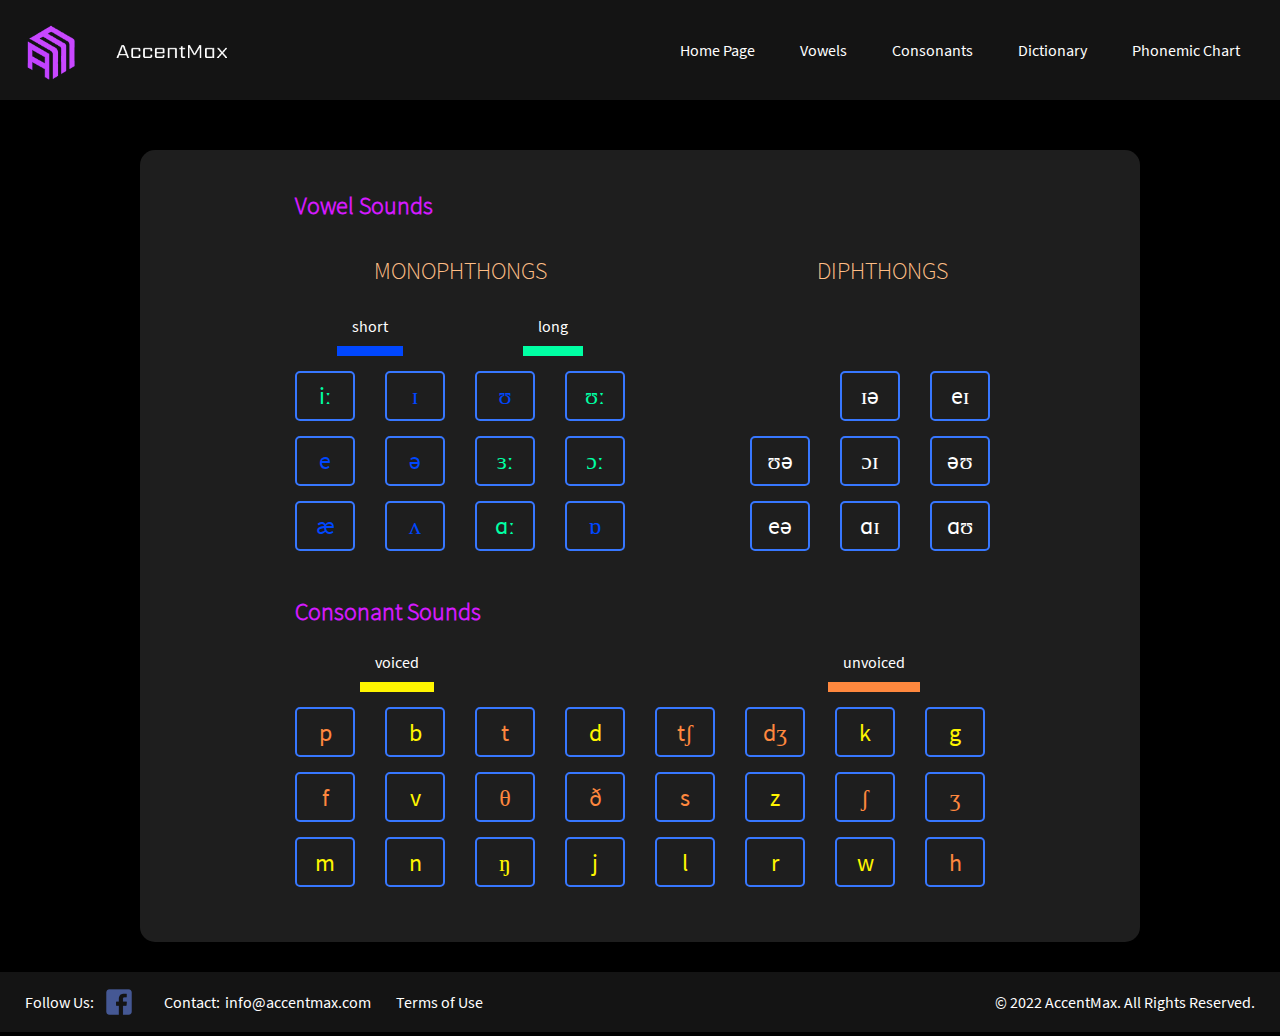
<file: PhonemicChart/index.html>
<!DOCTYPE html>
<html lang="en">
    <head>
        <meta charset="UTF-8">
        <meta name="viewport" content="width=device-width, initial-scale=1.0">
        <title>Phonemic Chart</title>
        <link rel="stylesheet" type="text/css" href="css/main.css">
    </head>
    <body>
        <div class="terms-container" id="terms-container">
            <div class="terms">
                <h1>
                    END USER LICENSE AGREEMENT ("AGREEMENT")
                </h1>
                <p>
                    You (the individual or entity accepting this agreement) agree to access and use AccentMax© (the “App”) and website. Access to or use of the AccentMax signifies your acceptance of the following terms and conditions. If you are accepting these terms on behalf of a business entity, you hereby represent that you have the authority to do so. If you do not agree to these terms and conditions, do not access or use the App.
                </p>
                <h3>
                    AGREED TERMS
                </h3>
                <h3>
                    1. ACKNOWLEDGEMENTS
                </h3>
                <p>
                    1.1 The terms of this EULA apply to the App or any of the services accessible through the Desktop App (Services), including any updates or supplements to the App or any Service, unless they come with separate terms, in which case those terms apply. If any open-source software is included in the App or any Service, the terms of an open-source licence may override some of the terms of this EULA. 
                </p>
                <p>
                    1.2	We may change these terms at any time by sending you an e-mail with details of the change or notifying you of a change when you next start the App. The new terms may be displayed on-screen and you may be required to read and accept them to continue your use of the Services.
                </p>
                <p>
                    1.3	From time to time updates to the App may be issued through the Appstore. Depending on the update, you may not be able to use the Services until you have downloaded or streamed the latest version of the App and accepted any new terms.
                </p>
                <p>
                    1.4	You will be assumed to have obtained permission from the owners of the mobile telephone or handheld devices that are controlled, but not owned, by you and described in condition 2.2 and to download or stream a copy of the App onto the Devices. You and they may be charged by your and their service providers for internet access on the Devices. You accept responsibility in accordance with the terms of this EULA for the use of the App or any Service on or in relation to any Device, whether or not it is owned by you.
                </p> 
                <p>
                    1.5	By using the App or any of the Services, you consent to us collecting and using technical information about the Devices and related software, hardware and peripherals for Services that are internet-based or wireless to improve our products and to provide any Services to you.
                </p>
                <p>
                    1.6	The App or any Service may contain links to other independent third-party websites (Third-party Sites). Third-party Sites are not under our control, and we are not responsible for and do not endorse their content or their privacy policies (if any). You will need to make your own independent judgement regarding your interaction with any Third-party Sites, including the purchase and use of any products or services accessible through them.
                </p>
                <h3>
                    2.	GRANT AND SCOPE OF LICENCE
                </h3>
                <p>
                    2.1	In consideration of you agreeing to abide by the terms of this EULA, we grant you a non-transferable, non-exclusive licence to use the App on the Devices, subject to these terms and the TOS, incorporated into this EULA by reference. We reserve all other rights.
                </p>
                <p>
                    2.2	You may download or stream a copy of the App onto your device and to view, use and display the Desktop App on the Devices for your personal purposes only.
                </p>
                <h3>
                    3.	LICENCE RESTRICTIONS
                </h3>
                <p>
                    Except as expressly set out in this EULA or as permitted by any local law, you agree:
                </p>
                <p>
                    (a)	not to copy the App except where such copying is incidental to normal use of the App, or where it is necessary for the purpose of back-up or operational security;
                </p>
                <p>
                    (b)	not to rent, lease, sub-license, loan, translate, merge, adapt, vary or modify the App;
                </p>
                <p>
                    (c)	not to make alterations to, or modifications of, the whole or any part of the App, or permit the App or any part of it to be combined with, or become incorporated in, any other programs;
                </p>
                <p>
                    (d)	not to disassemble, decompile, reverse-engineer or create derivative works based on the whole or any part of the App;
                </p>
                <p>
                    (e)	to keep all copies of the App secure and to maintain accurate and up-to-date records of the number and locations of all copies of the App;
                </p>
                <p>
                    (f)	to include our copyright notice on all entire and partial copies you make of the App on any medium;
                </p>
                <p>
                    (g)	not to provide or otherwise make available the App in whole or in part (including object and source code), in any form to any person without prior written consent from us; and
                </p>
                <h3>
                    4.	ACCEPTABLE USE RESTRICTIONS
                </h3>
                <p>
                    You must:
                </p>
                <p>
                    (a)	not use the App or any Service in any unlawful manner, for any unlawful purpose, or in any manner inconsistent with this EULA, or act fraudulently or maliciously, for example, by hacking into or inserting malicious code, including viruses, or harmful data, into the App, any Service or any operating system;
                </p>
                <p>
                    (b)	not infringe our intellectual property rights or those of any third party in relation to your use of the App or any Service(to the extent that such use is not licensed by this EULA);
                </p>
                <p>
                    (c)	not transmit any material that is defamatory, offensive or otherwise objectionable in relation to your use of the App or any Service;
                </p>
                <p>
                    (d)	not use the App or any Service in a way that could damage, disable, overburden, impair or compromise our systems or security or interfere with other users; and
                </p>
                <p>
                    (e)	not collect or harvest any information or data from any Service or our systems or attempt to decipher any transmissions to or from the servers running any Service.
                </p>
                <h3>
                    5.	INTELLECTUAL PROPERTY RIGHTS
                </h3>
                <p>
                    5.1	You acknowledge that all intellectual property rights in the App and the Technology anywhere in the world belong to us or our licensors, that rights in the App are licensed (not sold) to you, and that you have no rights in, or to, the App, or the Technology other than the right to use each of them in accordance with the terms of this EULA.
                </p>
                <p>
                    5.2	You acknowledge that you have no right to have access to the App in source-code form.
                </p>
                <h3>
                    6.	DISCLAIMER / LIABILITY 
                </h3>
                <p>
                    6.1	You expressly acknowledge and agree that use of the App and Services provided is at your sole risk and that the entire risk as to satisfactory quality, performance, accuracy and effort is with you.
                </p>
                <p>
                    6.2	USE OF THE APP IS AT YOUR OWN RISK. THE APP IS PROVIDED ON AN “AS IS” BASIS. TO THE MAXIMUM EXTENT PERMITTED BY LAW: (A) ACCENTMAX DISCLAIMS ALL LIABILITY WHATSOEVER, WHETHER ARISING IN CONTRACT, TORT (INCLUDING NEGLIGENCE) OR OTHERWISE IN RELATION TO THE APP; AND (B) ALL IMPLIED WARRANTIES, TERMS AND CONDITIONS RELATING TO THE APP (WHETHER IMPLIED BY STATUE, COMMON LAW OR OTHERWISE), INCLUDING (WITHOUT LIMITATION) ANY WARRANTY, TERM OR CONDITION AS TO ACCURACY, COMPLETENESS, SATISFACTORY QUALITY, PERFORMANCE, FITNESS FOR PURPOSE OR ANY SPECIAL PURPOSE, AVAILABILITY, NON INFRINGEMENT, INFORMATION ACCURACY, INTEROPERABILITY, QUIET ENJOYMENT AND TITLE ARE, AS BETWEEN ACCENTMAX AND YOU, HEREBY EXCLUDED. IN PARTICULAR, BUT WITHOUT PREJUDICE TO THE FOREGOING, WE ACCEPT NO RESPONSIBILITY FOR ANY TECHNICAL FAILURE OF THE INTERNET AND/OR THE APP; OR ANY DAMAGE OR INJURY TO USERS OR THEIR EQUIPMENT AS A RESULT OF OR RELATING TO THEIR USE OF THE APP. YOUR STATUTORY RIGHTS ARE NOT AFFECTED.
                </p>
                <h3>
                    7.	LIMITATION OF LIABILITY
                </h3>
                <p>
                    7.1	You acknowledge that the App has not been developed to meet your individual requirements, and that it is therefore your responsibility to ensure that the facilities and functions of the App meet your requirements.
                </p>
                <p>
                    7.2	We only supply the App for domestic and private use. You agree not to use the App for any commercial, business or resale purposes, and we have no liability to you for any loss of profit, loss of business, business interruption, or loss of business opportunity.
                </p>
                <h3>
                    8.	SERVICE SUSPENSION
                </h3>
                <p>
                    8.1	We reserve the right to suspend or cease providing any services relating to the App, with or without notice, and shall have no liability or responsibility to you in any manner whatsoever if we chooses to do so.
                </p>
                    
                <h3>
                    9.	COMMUNICATION BETWEEN US
                </h3>
                <p>
                    9.1	If you wish to contact us in writing, or if any condition in this EULA requires you to give us notice in writing, you can send this to us by e-mail at support@accentmax.com. We will confirm receipt of this by contacting you in writing, normally by e-mail.
                </p>
                <p>
                    9.2	If we have to contact you or give you notice in writing, we will do so by e-mail to the email address you provide to us in your request for the App.
                </p>
                <h3>
                    10.	OTHER IMPORTANT TERMS
                </h3>
                <p>
                    10.1	We may transfer our rights and obligations under this EULA to another organisation, but this will not affect your rights or our obligations under this EULA.
                </p>
                <p>
                    10.2	You may only transfer your rights or obligations under this EULA to another person if we agree in writing.
                </p>  
                <p>
                    10.3	If we fail to insist that you perform any of your obligations under this EULA, or if we do not enforce our rights against you, or if we delay in doing so, that will not mean that we have waived our rights against you and will not mean that you do not have to comply with those obligations. If we do waive a default by you, we will only do so in writing, and that will not mean that we will automatically waive any later default by you.
                </p>
                <p>
                    10.4	Each of the conditions of this EULA operates separately. If any court or competent authority decides that any of them are unlawful or unenforceable, the remaining conditions will remain in full force and effect.
                </p>
                <p>
                    10.5	Please note that this EULA, its subject matter and its formation, are governed by European laws, therefore you agree that they will have non-exclusive jurisdiction.
                </p>
            </div>
            <button onclick="CloseTerms()" class="container-button-terms">Close</button>
        </div>
        <div class="upper-menu">
            <img src="../images/logo2(3).png">
            <div class="links-menu">
                <a href="../index.html" target="_blank">Home Page</a>
                <a href="../vowels/index.html" target="_blank">Vowels</a>
                <a href="../consonants/index.html">Consonants</a>
                <a href="../dictionary/index.html" target="_blank">Dictionary</a>
                <a href="../PhonemicChart/index.html" target="_blank">Phonemic Chart</a>
            </div>
        </div>
        <div class="chart">
            <h2 class="main-purple-title">Vowel Sounds</h2>
            <div class="flex">
                <div class="monoptongs">
                    <h2>MONOPHTHONGS</h2>
                    <div class="flex gap">
                        <div class="detail">
                            <p>short</p>
                            <div class="underline b"></div>
                        </div>
                        <div class="detail">
                            <p>long</p>
                            <div class="underline g"></div>
                        </div>
                    </div>
                    <div class="monoptongs-buttons">
                        <div class="button green" id="button-0" onclick="PlaySound(0)">
                            <p>iː</p>
                        </div>
                        <div class="button blue" id="button-1" onclick="PlaySound(1)">
                            <p>ɪ</p>
                        </div>
                        <div class="button blue" id="button-2" onclick="PlaySound(2)">
                            <p>ʊ</p>
                        </div>
                        <div class="button green" id="button-3" onclick="PlaySound(3)">
                            <p>ʊː</p>
                        </div>
                        <div class="button blue" id="button-4" onclick="PlaySound(4)">
                            <p>e</p>
                        </div>
                        <div class="button blue" id="button-5" onclick="PlaySound(5)">
                            <p>ə</p>
                        </div>
                        <div class="button green" id="button-6" onclick="PlaySound(6)">
                            <p>ɜː</p>
                        </div>
                        <div class="button green" id="button-7" onclick="PlaySound(7)">
                            <p>ɔː</p>
                        </div>
                        <div class="button blue" id="button-8" onclick="PlaySound(8)">
                            <p>æ</p>
                        </div>
                        <div class="button blue" id="button-9" onclick="PlaySound(9)">
                            <p>ʌ</p>
                        </div>
                        <div class="button green" id="button-10" onclick="PlaySound(10)">
                            <p>ɑː</p>
                        </div>
                        <div class="button blue" id="button-11" onclick="PlaySound(11)">
                            <p>ɒ</p>
                        </div>
                    </div>
                </div>
                <div class="diphtongs">
                    <h2 class="special-margin">DIPHTHONGS</h2>
                    <div class="flex gap" style="opacity: 0 !important;">
                        <div class="detail">
                            <p>-</p>
                            <div class="underline b"></div>
                        </div>
                        <div class="detail">
                            <p>-</p>
                            <div class="underline g"></div>
                        </div>
                    </div>
                    <div class="diphtongs-buttons">
                        <div class="button" style="opacity: 0;">
                            <p></p>
                        </div>
                        <div class="button" style="opacity: 0;">
                            <p></p>
                        </div>
                        <div class="button" id="button-12" onclick="PlaySound(12)">
                            <p>ɪə</p>
                        </div>
                        <div class="button" id="button-13" onclick="PlaySound(13)">
                            <p>eɪ</p>
                        </div>
                        <div class="button" style="opacity: 0;">
                            <p></p>
                        </div>
                        <div class="button" id="button-14" onclick="PlaySound(14)">
                            <p>ʊə</p>
                        </div>
                        <div class="button" id="button-15" onclick="PlaySound(15)">
                            <p>ɔɪ</p>
                        </div>
                        <div class="button" id="button-16" onclick="PlaySound(16)">
                            <p>əʊ</p>
                        </div>
                        <div class="button" style="opacity: 0;">
                            <p></p>
                        </div>
                        <div class="button" id="button-17" onclick="PlaySound(17)">
                            <p>eə</p>
                        </div>
                        <div class="button" id="button-18" onclick="PlaySound(18)">
                            <p>ɑɪ</p>
                        </div>
                        <div class="button" id="button-19" onclick="PlaySound(19)">
                            <p>ɑʊ</p>
                        </div>
                    </div>
                </div>
            </div>
            <h2 class="main-purple-title">Consonant Sounds</h2>
            <div class="flex gap normal-margin">
                <div class="detail">
                    <p>voiced</p>
                    <div class="underline y"></div>
                </div>
                <div class="detail">
                    <p>unvoiced</p>
                    <div class="underline o"></div>
                </div>
            </div>
            <div class="bottom-chart">
                <div class="button orange" id="button-20" onclick="PlaySound(20)">
                    <p>p</p>
                </div>
                <div class="button yellow" id="button-21" onclick="PlaySound(21)">
                    <p>b</p>
                </div>
                <div class="button orange" id="button-22" onclick="PlaySound(22)">
                    <p>t</p>
                </div>
                <div class="button yellow" id="button-23" onclick="PlaySound(23)">
                    <p>d</p>
                </div>
                <div class="button orange" id="button-24" onclick="PlaySound(24)">
                    <p>tʃ</p>
                </div>
                <div class="button orange" id="button-25" onclick="PlaySound(25)">
                    <p>dʒ</p>
                </div>
                <div class="button yellow" id="button-26" onclick="PlaySound(26)">
                    <p>k</p>
                </div>
                <div class="button yellow" id="button-27" onclick="PlaySound(27)">
                    <p>g</p>
                </div>
                <div class="button orange" id="button-28" onclick="PlaySound(28)">
                    <p>f</p>
                </div>
                <div class="button yellow" id="button-29" onclick="PlaySound(29)">
                    <p>v</p>
                </div>
                <div class="button orange" id="button-30" onclick="PlaySound(30)">
                    <p>θ</p>
                </div>
                <div class="button orange" id="button-31" onclick="PlaySound(31)">
                    <p>ð</p>
                </div>
                <div class="button orange" id="button-32" onclick="PlaySound(32)">
                    <p>s</p>
                </div>
                <div class="button yellow" id="button-33" onclick="PlaySound(33)">
                    <p>z</p>
                </div>
                <div class="button orange" id="button-34" onclick="PlaySound(34)">
                    <p>ʃ</p>
                </div>
                <div class="button orange" id="button-35" onclick="PlaySound(35)">
                    <p>ʒ</p>
                </div>
                <div class="button yellow" id="button-36" onclick="PlaySound(36)">
                    <p>m</p>
                </div>
                <div class="button yellow" id="button-37" onclick="PlaySound(37)">
                    <p>n</p>
                </div>
                <div class="button yellow" id="button-38" onclick="PlaySound(38)">
                    <p>ŋ</p>
                </div>
                <div class="button yellow" id="button-39" onclick="PlaySound(39)">
                    <p>j</p>
                </div>
                <div class="button yellow" id="button-40" onclick="PlaySound(40)">
                    <p>l</p>
                </div>
                <div class="button yellow" id="button-41" onclick="PlaySound(41)">
                    <p>r</p>
                </div>
                <div class="button yellow" id="button-42" onclick="PlaySound(42)">
                    <p>w</p>
                </div>
                <div class="button orange" id="button-43" onclick="PlaySound(43)">
                    <p>h</p>
                </div>
            </div>
        </div>
        <div class="footer">
            <div class="flex">
                <p>Follow Us:</p>
                <a href="https://www.facebook.com/app.AccentMax" target="_blank"><img src="../images/facebook_icon_137647.png"></a>
            </div>
            <div class="flex">
                <p>Contact:</p>
                <a href="mailto:info@accentmax.com">info@accentmax.com</a>
            </div>
            <p onclick="ShowTerms()" class="terms-button">Terms of Use</p>
            <p class="rights">© 2022 AccentMax. All Rights Reserved.</p>
        </div>
        <script src="./javascript/main.js"></script>
    </body>
</html>
</file>
<file: css/main.css>
@import url('https://fonts.googleapis.com/css2?family=Didact+Gothic&display=swap');

* {
	margin: 0;
	padding: 0;
	box-sizing: border-box;
	-webkit-box-sizing: border-box;
	-moz-box-sizing: border-box;
	list-style: none;
	-webkit-tap-highlight-color: transparent;
	text-decoration: none;
    font-family: 'Didact Gothic', sans-serif;
}

body {
    color: white;
    background: rgb(0,0,0);
    min-height: 100vh;
    background: linear-gradient(180deg, #190026 0%, #350050 68%, #86299c 100%); 
}

a {
    text-decoration: none;
    color: white;
}

.upper-menu {
    width: 100%;
    height: 100px;
    background-color: rgb(20, 20, 20);
    display: flex;
    align-items: center;
    justify-content: space-between;
    padding: 0 25px;
}

.upper-menu img {
    width: 202px;
    height: 69px;
}

.links-menu {
    display: flex;
    gap: 15px;
}

.links-menu a {
    cursor: pointer;
    text-decoration: none;
    padding: 15px;
    transition: color .2s ease;
}

.links-menu a:hover {
    color: #a71fc5;
}

.main-content {
    background-image: url(../images/england-2738428__480.jpg);
    background-position: top;
    background-repeat: no-repeat;
    background-size: cover;
    height: calc(100vh - 100px);
}

.flag {
    background-color: rgba(12, 3, 61, .9);
    width: fit-content;
    text-align: center;
    padding: 30px;
    position: absolute;
    top: 50%;
    left: 50%;
    transform: translate(-50%, -50%);
}

.flag h2 {
    font-weight: bold;
    margin-top: 15px;
}

.footer {
    height: 60px;
    width: 100%;
    background-color: rgb(20, 20, 20);
    position: absolute;
    bottom: 0;
    left: 0;
    display: flex;
    align-items: center;
    gap: 25px;
    padding: 0 25px; // to me it does not come at the bottom of the page
}

.flex {
    display: flex;
    gap: 5px;
    line-height: 40px;
    align-items: center;
}

.flex a {
    cursor: pointer;
    text-decoration: none;
    transition: color .2s ease;
    height: 40px;
}

.flex a:hover {
    color: #a71fc5;
}

.flex a img {
    width: 40px;
    height: 40px;
    transition: .2s filter ease;
}

.flex a img:hover {
    filter: brightness(1.5);
}

.rights {
    position: absolute;
    right: 25px;
}

.terms-container {
    display: none;
    background-color: white;
    padding: 20px;
    border-radius: 10px;
    position: fixed;
    top: 50%;
    left: 50%;
    transform: translate(-50%, -50%);
    height: 570px;
    z-index: 999999;
}

.terms {
    width: 750px;
    height: 500px;
    overflow-y: scroll;
}

.terms p,
.terms h3,
.terms h1 {
    color: black !important;
}

.terms::-webkit-scrollbar {
    width: 7px;
    background-color: rgb(0, 0, 0, 0);
}

.terms::-webkit-scrollbar-thumb {
    background-color: black;
    height: 90px;
    border: 15px rgba(0, 0, 0, 0);
    border-style: solid none solid none;
    background-clip: padding-box;
}

.terms h3 {
    margin-top: 15px;
    font-weight: bold;
}

.container-button-terms {
    width: 75px;
    height: 40px;
    border: none;
    cursor: pointer;
    color: black !important;
    border-radius: 10px;
    background-color: #FFBE86;
}

.terms-button {
    cursor: pointer;
}
</file>
<file: consonants/css/main.css>
@font-face {
    font-family: lightFont;
    src: url(../../source-sans-pro/SourceSansPro-Light.ttf);
}

@font-face {
    font-family: regularFont;
    src: url(../../source-sans-pro/SourceSansPro-Regular.ttf);
}

@font-face {
    font-family: specialFont;
    src: url(../../source-sans-pro/Voces-Regular.ttf);
}

* {
	margin: 0;
	padding: 0;
	box-sizing: border-box;
	-webkit-box-sizing: border-box;
	-moz-box-sizing: border-box;
	list-style: none;
	-webkit-tap-highlight-color: transparent;
	text-decoration: none;
    font-weight: normal;
    -webkit-font-smoothing: antialiased;
    -moz-osx-font-smoothing: grayscale;
    text-rendering: optimizeLegibility;
}

video {
    border-radius: 10px;
    margin: 0 30px 10px 0;
}

body {
    color: white;
    min-height: 100vh;
    background: rgb(255,140,51);
    background: linear-gradient(65deg, rgba(255,140,51,1) 0%, rgba(84,65,255,1) 77%);
    font-family: regularFont; 
}

.main-container {
    background-color: #000000;
    border-radius: 15px;
    width: 1200px;
    border-radius: 15px;
    padding: 25px;
    margin: 50px auto 30px auto;
}

.title-page {
    font-weight: bold;
    position: relative;
    text-align: center;
    padding-top: 50px;
}

.upper-menu-selection {
    width: auto;
    height: 40px;
    background-color: transparent;
    border-radius: 15px;
    display: flex;
    align-items: center;
    justify-content: center;
    gap: 5px;
}

.menu-button {
    line-height: 100%;
    color: black;
    font-weight: bold;
    font-size: 20px;
    background-color: whitesmoke;
    padding: 10px 15px;
    border-radius: 10px 10px 0 0;
    cursor: pointer;
    transition: padding .3s ease, border-radius .3s ease;
}

.letter-active {
    background-color: #3777FF;
    color: white;
    padding: 20px 30px;
    border-radius: 10px;
}

.specific-content {
    height: calc(100% - 40px);
    padding: 80px 10px 40px 10px;
    display: none;
}

#specific-content-0 {
    display: flex;
}

.sounds-section {
    width: 20%;
    height: 100%;
}

.sound-container {
    display: flex;
    justify-content: center;
    align-items: center;
    gap: 15px;
    font-weight: bold;
    font-size: 30px;
    margin: 15px;
    font-family: specialFont !important;
}

.sound-container img {
    width: 30px;
    height: 30px;
    cursor: pointer;
}

.video-section h2 {
    margin-top: 20px;
    font-family: lightFont;
    color: #FFE156;
}

.word-line h2 {
    font-family: lightFont;
}

.video-section h3 {
    margin-top: 5px;
}

.word-line {
    display: grid;
    grid-template-columns: 225px 225px 225px;
    padding: 10px 0;
}

.words-section {
    font-family: specialFont !important;
}

.center {
    text-align: left;
}

.flex-title {
    display: flex;
    gap: 15px;
}

.flex-title img {
    height: 35px;
    width: 35px;
}

.word-wrapper,
.bre-wrapper {
    display: flex;
    line-height: 30px;
    gap: 10px;
}

.word-wrapper img,
.bre-wrapper img {
    margin: auto 0;
    cursor: pointer;
}

.word-wrapper img {
    width: 30px;
    height: 30px;
}

.bre-wrapper img {
    width: 25px;
    height: 25px;
}

.show-favorites {
    display: flex;
    align-items: center;
    cursor: pointer;
    margin: 15px 0;
}

.show-favorites img {
    width: 40px;
}

.favorite-words {
    background-color: #171717;
    width: 710px;
    height: 680px;
    position: fixed;
    top: 50%;
    left: 50%;
    transform: translate(-50%, -50%);
    z-index: 99;
    border-radius: 15px;
    display: none;
    overflow-y: scroll;
}

.title-favorite {
    text-align: center;
    padding: 15px;
}

.favorite-words a {
    position: absolute;
    right: 15px;
    top: 15px;
    cursor: pointer;
}

#append-words-favorite {
    width: fit-content;
    margin: 10px 0 0 auto;
}

.words-list::-webkit-scrollbar,
.favorite-words::-webkit-scrollbar {
    width: 7px;
    background-color: rgb(0, 0, 0, 0);
 }

 .words-list::-webkit-scrollbar-thumb,
 .favorite-words::-webkit-scrollbar-thumb {
    background-color: white;
    height: 90px;
    border: 15px rgba(0, 0, 0, 0);
    border-style: solid none solid none;
    background-clip: padding-box;
 }

.upper-menu {
    width: 100%;
    height: 100px;
    background-color: rgb(20, 20, 20);
    display: flex;
    align-items: center;
    justify-content: space-between;
    padding: 0 25px;
}

.upper-menu img {
    width: 202px;
    height: 69px;
}

.links-menu {
    display: flex;
    gap: 15px;
}

.links-menu a {
    cursor: pointer;
    text-decoration: none;
    padding: 15px;
    transition: color .2s ease;
    color: white;
}

.links-menu a:hover {
    color: #a71fc5;
}

.footer {
    height: 60px;
    width: 100%;
    background-color: rgb(20, 20, 20);
    bottom: 0;
    left: 0;
    display: flex;
    align-items: center;
    gap: 25px;
    padding: 0 25px;
}

.flex {
    display: flex;
    gap: 5px;
    line-height: 40px;
    align-items: center;
}

.flex a {
    cursor: pointer;
    text-decoration: none;
    transition: color .2s ease;
    height: 40px;
    color: white;
}

.flex a:hover {
    color: #a71fc5;
}

.flex a img {
    width: 40px;
    height: 40px;
    transition: .2s filter ease;
}

.flex a img:hover {
    filter: brightness(1.5);
}

.rights {
    position: absolute;
    right: 25px;
}

video::-webkit-media-controls-fullscreen-button {
    display: none;
}

video::-webkit-media-controls-time-remaining-display {
    display: none;
}

video::-webkit-media-controls-current-time-display {
    display: none;
}

.sound-container p {
    padding: 0 15px;
    display: flex;
    border: 2px #3777FF solid;
    margin: 0 5px;
    border-radius: 5px;
    height: 40px;
    width: 40px;
    align-items: center;
    justify-content: center;
    font-size: 0.8em;
    font-weight: bold;
    cursor: pointer;
    transition: background-color .3s ease;
}

.sound-selected p {
    background-color: #3777FF;
}

#video-controls button {
    width: 35px;
    height: 35px;
    display: flex;
    justify-content: center;
    align-items: center;
    border-radius: 10px;
    background-color: transparent;
    color: #D40AF5;
    border: none;
    cursor: pointer;
    font-size: 20px;
}

#volume-bar {
    width: 60px;
}

#seek-bar {
    width: 140px;
}

#video-controls {
    display: flex;
    gap: 12px;
}

#video-controls div {
    display: flex;
    flex-direction: row;
    gap: 5px;
}

input[type=range]{
    -webkit-appearance: none;
    background-color: transparent;
}

input[type=range]::-webkit-slider-runnable-track {
    height: 5px;
    background: #350050;
    border: none;
    border-radius: 3px;
}

input[type=range]::-webkit-slider-thumb {
    -webkit-appearance: none;
    border: none;
    height: 16px;
    width: 16px;
    border-radius: 50%;
    background: #a71fc5;
    margin-top: -4px;
}

input[type=range]:focus {
    outline: none;
}

input[type=range]::-moz-range-progress {
    background: #a71fc5;
}

input[type=range]::-moz-range-thumb {
    background: #a71fc5;
    border: none;
}

#mute img {
    width: 20px;
    height: 20px;
}

.not-clickable {
    cursor: default !important;
}

.terms-container {
    display: none;
    background-color: white;
    padding: 20px;
    border-radius: 10px;
    position: fixed;
    top: 50%;
    left: 50%;
    transform: translate(-50%, -50%);
    height: 570px;
    z-index: 999999;
}

.terms {
    width: 750px;
    height: 500px;
    overflow-y: scroll;
}

.terms p,
.terms h3,
.terms h1 {
    color: black !important;
}

.terms::-webkit-scrollbar {
    width: 7px;
    background-color: rgb(0, 0, 0, 0);
}

.terms::-webkit-scrollbar-thumb {
    background-color: black;
    height: 90px;
    border: 15px rgba(0, 0, 0, 0);
    border-style: solid none solid none;
    background-clip: padding-box;
}

.terms h3 {
    margin-top: 15px;
    font-weight: bold;
}

.container-button-terms {
    width: 75px;
    height: 40px;
    border: none;
    cursor: pointer;
    color: black !important;
    border-radius: 10px;
    background-color: #FFBE86;
}

.terms-button {
    cursor: pointer;
}
</file>
<file: PhonemicChart/css/main.css>
@font-face {
    font-family: lightFont;
    src: url(../../source-sans-pro/SourceSansPro-Light.ttf);
}

@font-face {
    font-family: regularFont;
    src: url(../../source-sans-pro/SourceSansPro-Regular.ttf);
}

@font-face {
    font-family: specialFont;
    src: url(../../source-sans-pro/Voces-Regular.ttf);
}

* {
	margin: 0;
	padding: 0;
	box-sizing: border-box;
	-webkit-box-sizing: border-box;
	-moz-box-sizing: border-box;
	list-style: none;
	-webkit-tap-highlight-color: transparent;
	text-decoration: none;
	color: white;
    font-family: regularFont;
    font-weight: normal;
    -webkit-font-smoothing: antialiased;
    -moz-osx-font-smoothing: grayscale;
    text-rendering: optimizeLegibility;
}

body {
    background: rgb(0,0,0);
}

.chart {
    display: block;
    background-color: #1E1E1E;
    border-radius: 15px;
    padding: 25px;
    margin: 50px auto 30px auto;
    width: 1000px;
}

a {
    text-decoration: none;
    color: white;
}

.upper-menu {
    width: 100%;
    height: 100px;
    background-color: rgb(20, 20, 20);
    display: flex;
    align-items: center;
    justify-content: space-between;
    padding: 0 25px;
}

.upper-menu img {
    width: 202px;
    height: 69px;
}

.links-menu {
    display: flex;
    gap: 15px;
}

.links-menu a {
    cursor: pointer;
    text-decoration: none;
    padding: 15px;
    transition: color .2s ease;
}

.links-menu a:hover {
    color: #a71fc5;
}

.pointer-cursor {
    cursor: pointer;
}

.footer {
    height: 60px;
    width: 100%;
    background-color: rgb(20, 20, 20);
    bottom: 0;
    left: 0;
    display: flex;
    align-items: center;
    gap: 25px;
    padding: 0 25px;
}

.flex {
    display: flex;
    gap: 5px;
    line-height: 40px;
    align-items: center;
}

.flex a {
    cursor: pointer;
    text-decoration: none;
    transition: color .2s ease;
    height: 40px;
    color: white;
}

.flex a:hover {
    color: #a71fc5;
}

.flex a img {
    width: 40px;
    height: 40px;
    transition: .2s filter ease;
}

.flex a img:hover {
    filter: brightness(1.5);
}

.rights {
    position: absolute;
    right: 25px;
}

.monoptongs,
.diphtongs {
    text-align: center;
    width: 50%;
}

.chart h2 {
    padding: 15px;
    font-family: lightFont;
    color: #FFBE86;
    margin-left: 115px;
}

.special-margin {
    margin-right: 115px !important;
}

.monoptongs-buttons {
    display: grid;
    grid-template-columns: 90px 90px 90px 90px;
    grid-template-rows: 65px 65px 65px;
    padding: 15px 0;
    width: fit-content;
    margin-left: 115px;
}

.diphtongs-buttons {
    display: grid;
    grid-template-columns: 90px 90px 90px 90px;
    grid-template-rows: 65px 65px 65px;
    width: fit-content;
    margin-right: 115px;
    padding: 15px 0;
}

.button {
    gap: 10px;
    padding: 0 15px;
    display: flex;
    border: 2px #3777FF solid;
    margin: 0 auto;
    border-radius: 5px;
    height: 50px;
    width: 60px;
    align-items: center;
    justify-content: center;
    font-size: 1.5em;
    font-weight: bold;
    cursor: pointer;
    font-family: specialFont !important;
}

.flex {
    display: flex;
}

.bottom-chart {
    display: grid;
    grid-template-columns: 90px 90px 90px 90px 90px 90px 90px 90px;
    grid-template-rows: 65px 65px 65px;
    padding: 15px 0;
    width: fit-content;
    margin: 0 115px;
}

.orange p {
    color: #FF883E;
}

.yellow p {
    color: #FFF500;
}

.green p {
    color: #00FFA3;
}

.blue p {
    color: #0047FF;
}

.detail {
    width: fit-content;
}

.detail p {
    padding: 0 15px;
}

.underline {
    width: 100%;
    height: 10px;
}

.b {
    background-color: #0047FF;
}

.o {
    background-color: #FF883E;
}

.g {
    background-color: #00FFA3;
}

.y {
    background-color: #FFF500;
}

.gap {
    justify-content: space-around;
    margin-left: 115px;
}

.main-purple-title {
    color: #d41afe !important;
    font-weight: bold;
}

.normal-margin {
    margin-left: 0 !important;
}

.terms-container {
    display: none;
    background-color: white;
    padding: 20px;
    border-radius: 10px;
    position: fixed;
    top: 50%;
    left: 50%;
    transform: translate(-50%, -50%);
    height: 570px;
    z-index: 999999;
}

.terms {
    width: 750px;
    height: 500px;
    overflow-y: scroll;
}

.terms p,
.terms h3,
.terms h1 {
    color: black !important;
}

.terms::-webkit-scrollbar {
    width: 7px;
    background-color: rgb(0, 0, 0, 0);
}

.terms::-webkit-scrollbar-thumb {
    background-color: black;
    height: 90px;
    border: 15px rgba(0, 0, 0, 0);
    border-style: solid none solid none;
    background-clip: padding-box;
}

.terms h3 {
    margin-top: 15px;
    font-weight: bold;
}

.container-button-terms {
    width: 75px;
    height: 40px;
    border: none;
    cursor: pointer;
    color: black !important;
    border-radius: 10px;
    background-color: #FFBE86;
}

.terms-button {
    cursor: pointer;
}
</file>
